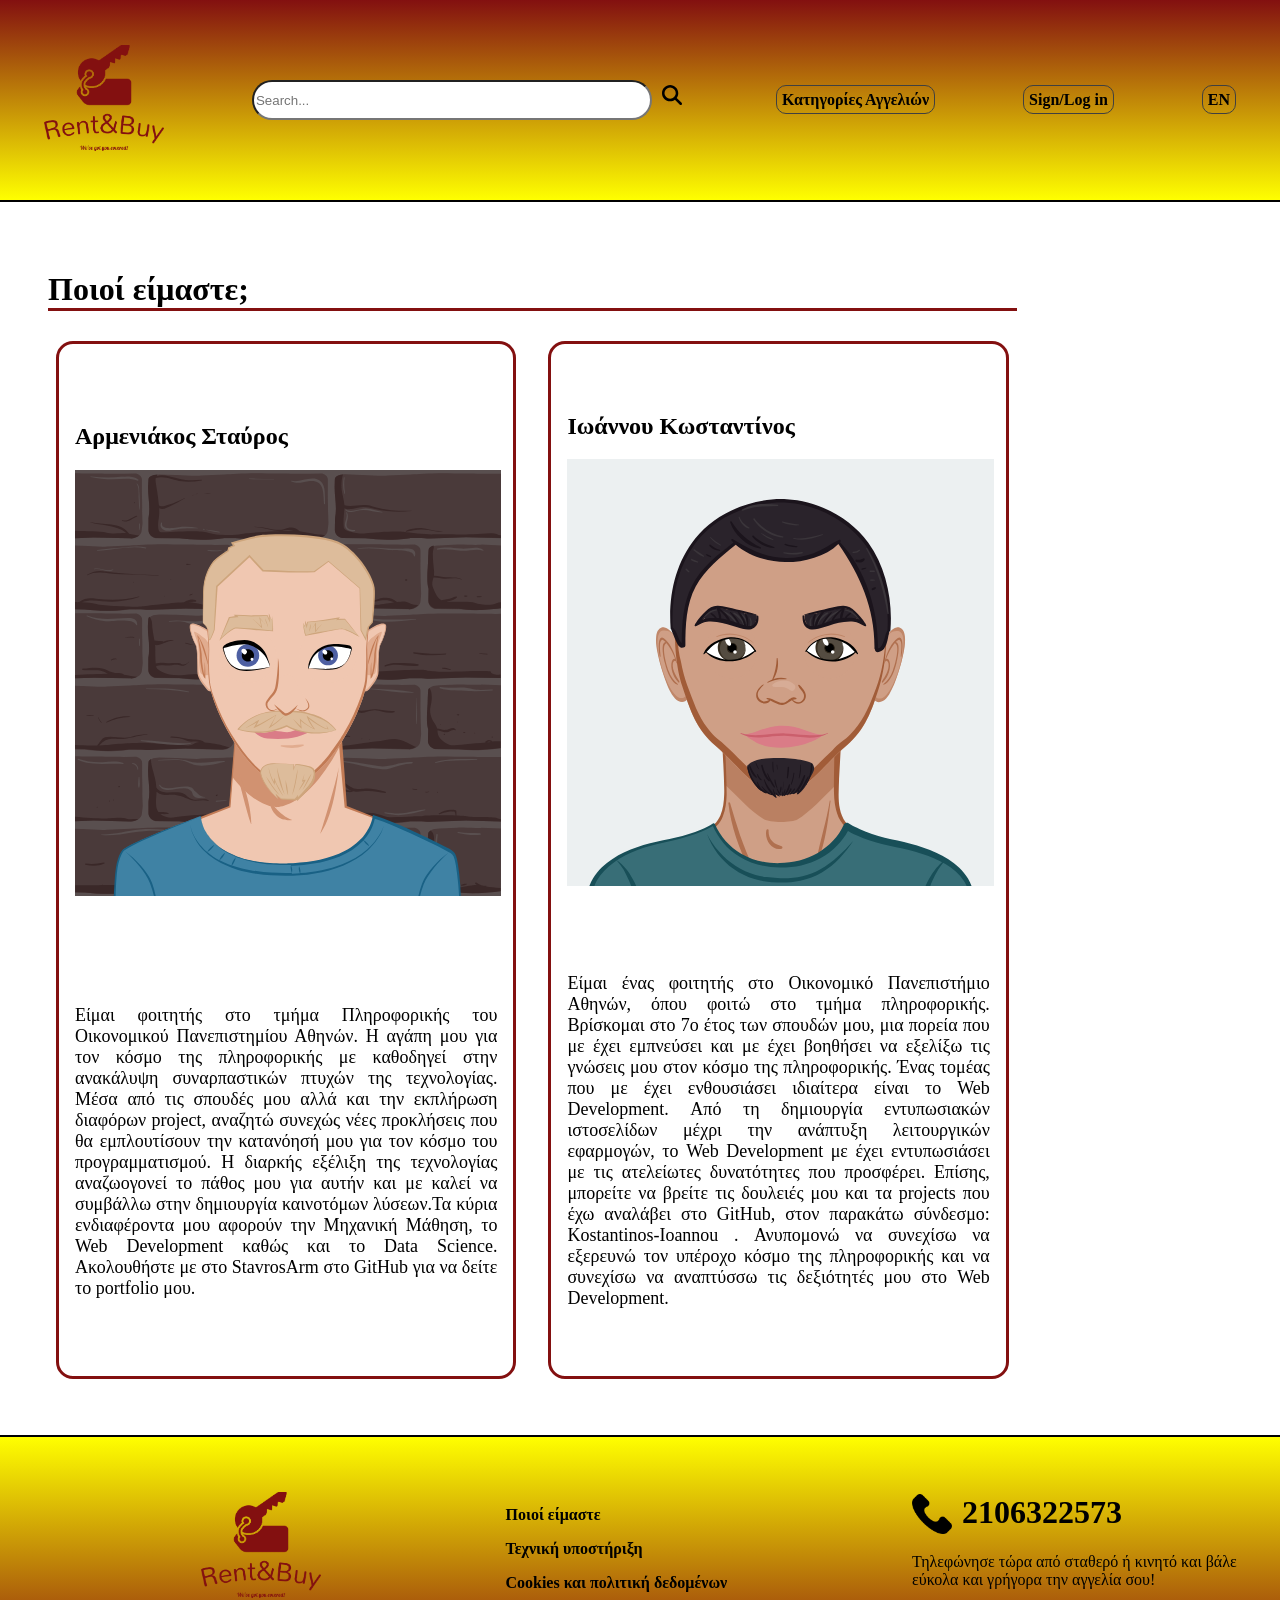
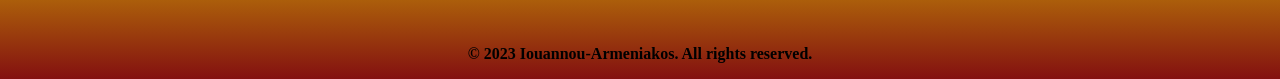
<file: html files/about-us.html>
<!DOCTYPE html>

<html lang="el">
    <head>
        <title>Rent&Buy-About Us</title>
        <link href="../png/logo-no-background.png" rel="shortcut icon" type="image/png" />
        <meta charset="UTF-8">
        <meta name="description" content="about the team of Rent&Buy ">
        <meta name="keywords" content="Learn more about Rent&Buy team">
        <meta name="author" content="Iouannou-Armeniakos">
        <meta name="viewport" content="width=device-width, initial-scale=1">
        <link rel="stylesheet" href="../css files/all_files.css">
        <link rel="stylesheet" href="../css files/about_us.css">
    </head>
<body>
    <header>
 
        <!--Tο logo μαζί με το alternative text-->
         
        <!--Ένα search-bar , θεώρησα ότι ίσως αξίζει να το βάλουμε , θα δείξει-->
    
        <!--Το βασικό μας navbar, λογικά θα πρέπει να προσθέσουμε και άλλα πράγματα στο categories-->
        <nav class="header-navbar">
            <ul>
                <li class="brand-logo">
                    <a href="../index.html">
                        <img src="../png/logo-no-background.png" alt="Rent&Buy" style="width: 120px;
                        height: auto">
                    </a>
                </li>
                <li class="search-container">
                    <form  action="/search" method="get">
                        <input type="search" id="search-bar" name="q" placeholder="Search...">
                        <button type="submit" id="search-button">
                            <img src="../svg/search.svg" alt="Search Icon">
                        </button>
                    </form>
                </li>
                <li id="Ads-Categories" class ="Show-Sublist">
                    <a class="Border-Radius" href="categories.html" title="Categories ">Κατηγορίες Αγγελιών</a>
                    <ul>
                        <li class="bottom-border-visble"><a href = "house-rentals.html" title = "Real Estate">Ακίνητα</a></li>
                        <li class="bottom-border-visble"><a href = "car-ads.html" title = "Vehicles">Οχήματα</a></li>
                        <li class="bottom-border-visble"><a href = "#" title = "Work">Εργασία</a></li>
                        <li><a href = "#" title = "Other Categories">Άλλες κατηγορίες</a></li>
                    </ul>
                </li>
                    
    
                    
                <li class="Sign-In " id="sign-in">
                    <a class="Border-Radius" href="sign_in.html">Sign/Log in</a>
                </li>
    
                <li id="Change-language" class="Show-Sublist">
                    <a class ="Border-Radius" href="#" title = "EN">EN</a>
                    <ul class="language-sidebar" id="language-sidebar">
                        <li class="bottom-border-visble"><a href="#" title = "GR">GR</a></li>
                        <li><a href="#" title ="EN-LISt">EN</a></li>
                    </ul>
                </li>
                    
            </ul>
    
        </nav>
        
      </header>

    <main class="about-us">

        <h1>Ποιοί είμαστε;</h1>

        <article>
            <header>
                <h1>Αρμενιάκος Σταύρος</h1>
                <img src="../svg/Armeniakos.svg" alt="Armeniakos">
            </header>
         
            <p>  
                Είμαι φοιτητής στο τμήμα Πληροφορικής του Οικονομικού Πανεπιστημίου Αθηνών. Η αγάπη μου για τον κόσμο της πληροφορικής με καθοδηγεί 
                στην ανακάλυψη συναρπαστικών πτυχών της τεχνολογίας. Μέσα από τις σπουδές μου αλλά και την εκπλήρωση διαφόρων project,
                αναζητώ συνεχώς νέες προκλήσεις που θα εμπλουτίσουν την κατανόησή μου για τον κόσμο του προγραμματισμού.
                Η διαρκής εξέλιξη της τεχνολογίας αναζωογονεί το πάθος μου για αυτήν και με καλεί να συμβάλλω στην δημιουργία καινοτόμων λύσεων.Τα κύρια 
                ενδιαφέροντα μου αφορούν την Μηχανική Μάθηση, το Web Development καθώς και το Data Science.
                Ακολουθήστε με στo <a href="https://github.com/StavrosArm"> StavrosArm</a> στο GitHub για να δείτε το portfolio μου.
            </p>

        </article>

        <article>
            <header>
                <h1>Ιωάννου Κωσταντίνος</h1>
                <img src="../svg/Ioannou.svg" alt="Ioannou">
            </header>

            <p>
                Είμαι ένας φοιτητής στο Οικονομικό Πανεπιστήμιο Αθηνών, όπου φοιτώ στο τμήμα πληροφορικής. Βρίσκομαι στο 7ο έτος των σπουδών μου, μια πορεία που
                με έχει εμπνεύσει και με έχει βοηθήσει να εξελίξω τις γνώσεις μου στον κόσμο της πληροφορικής.
                Ένας τομέας που με έχει ενθουσιάσει ιδιαίτερα είναι το Web Development. Από τη δημιουργία εντυπωσιακών ιστοσελίδων μέχρι την ανάπτυξη λειτουργικών εφαρμογών,
                το Web Development με έχει εντυπωσιάσει με τις ατελείωτες δυνατότητες που προσφέρει.
                Επίσης, μπορείτε να βρείτε τις δουλειές μου και τα projects που έχω αναλάβει στο GitHub, στον παρακάτω σύνδεσμο:<a href="https://github.com/Konstantinos-Ioannou"> Kostantinos-Ioannou </a>.
                Ανυπομονώ να συνεχίσω να εξερευνώ τον υπέροχο κόσμο της πληροφορικής και να συνεχίσω να αναπτύσσω τις δεξιότητές μου στο Web Development.

            </p>

        </article>    
    </main>

 
    <footer id="Main-footer">
        <div id="flex-the-two-first">
          <div id="upper-footer">
            <h1 class="brand-logo">
                <a href="index.html">
                    <img src="../png/logo-no-background.png" alt="Rent&Buy" >
                </a>
            </h1>
          </div>
            
    
          <div id = "middle-footer">
            <ul>
                <li class="bottom-border-visble">
                    <p><a href="about-us.html" aria-label="About Us">Ποιοί είμαστε</a></p>
                </li>
    
                <li class="bottom-border-visble">
                    <p><a href="ContactForm.html">Τεχνική υποστήριξη</a> </p>
                </li>
    
                <li>
                    <p><a href="https://european-union.europa.eu/cookies_en">Cookies και πολιτική δεδομένων</a></p>
                </li>
    
            </ul>
          </div>
        </div>
      
        <!--Tο logo μαζί με το alternative text-->
        
        
  
        <div id = "Right-footer">
            <!--Den eimai sigouros an einai kalh prakthkh header san paidi enos div-->
            <div class="right-footer-header">
                <img src="../png/index-images/phone-call.png" alt="phone-call-icon">
                <h1>2106322573</h1>
                <p>Τηλεφώνησε τώρα από σταθερό ή κινητό και βάλε εύκολα και γρήγορα την αγγελία σου!</p>
            </div>
        </div>
        
        <p>&copy; 2023 Iouannou-Armeniakos. All rights reserved.</p>
    
    
    </footer>
    
</body>




</html>
</file>
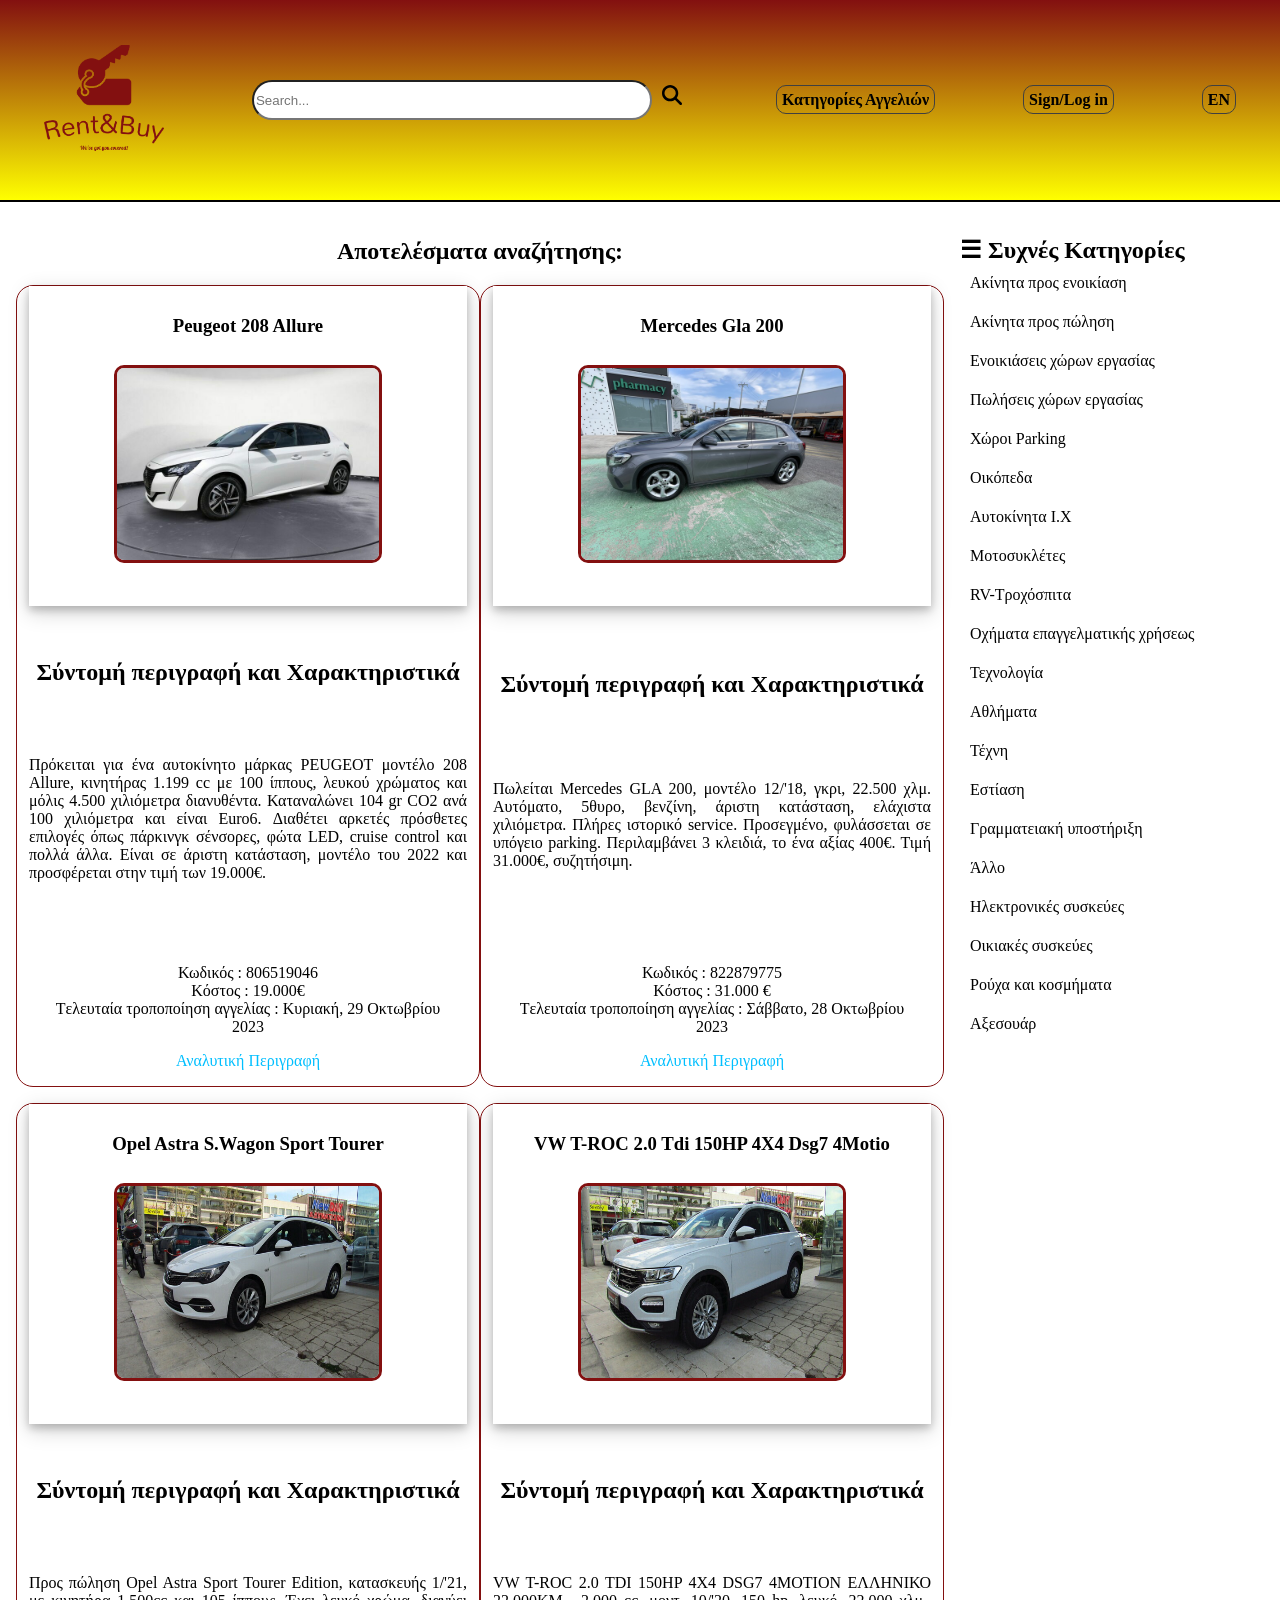
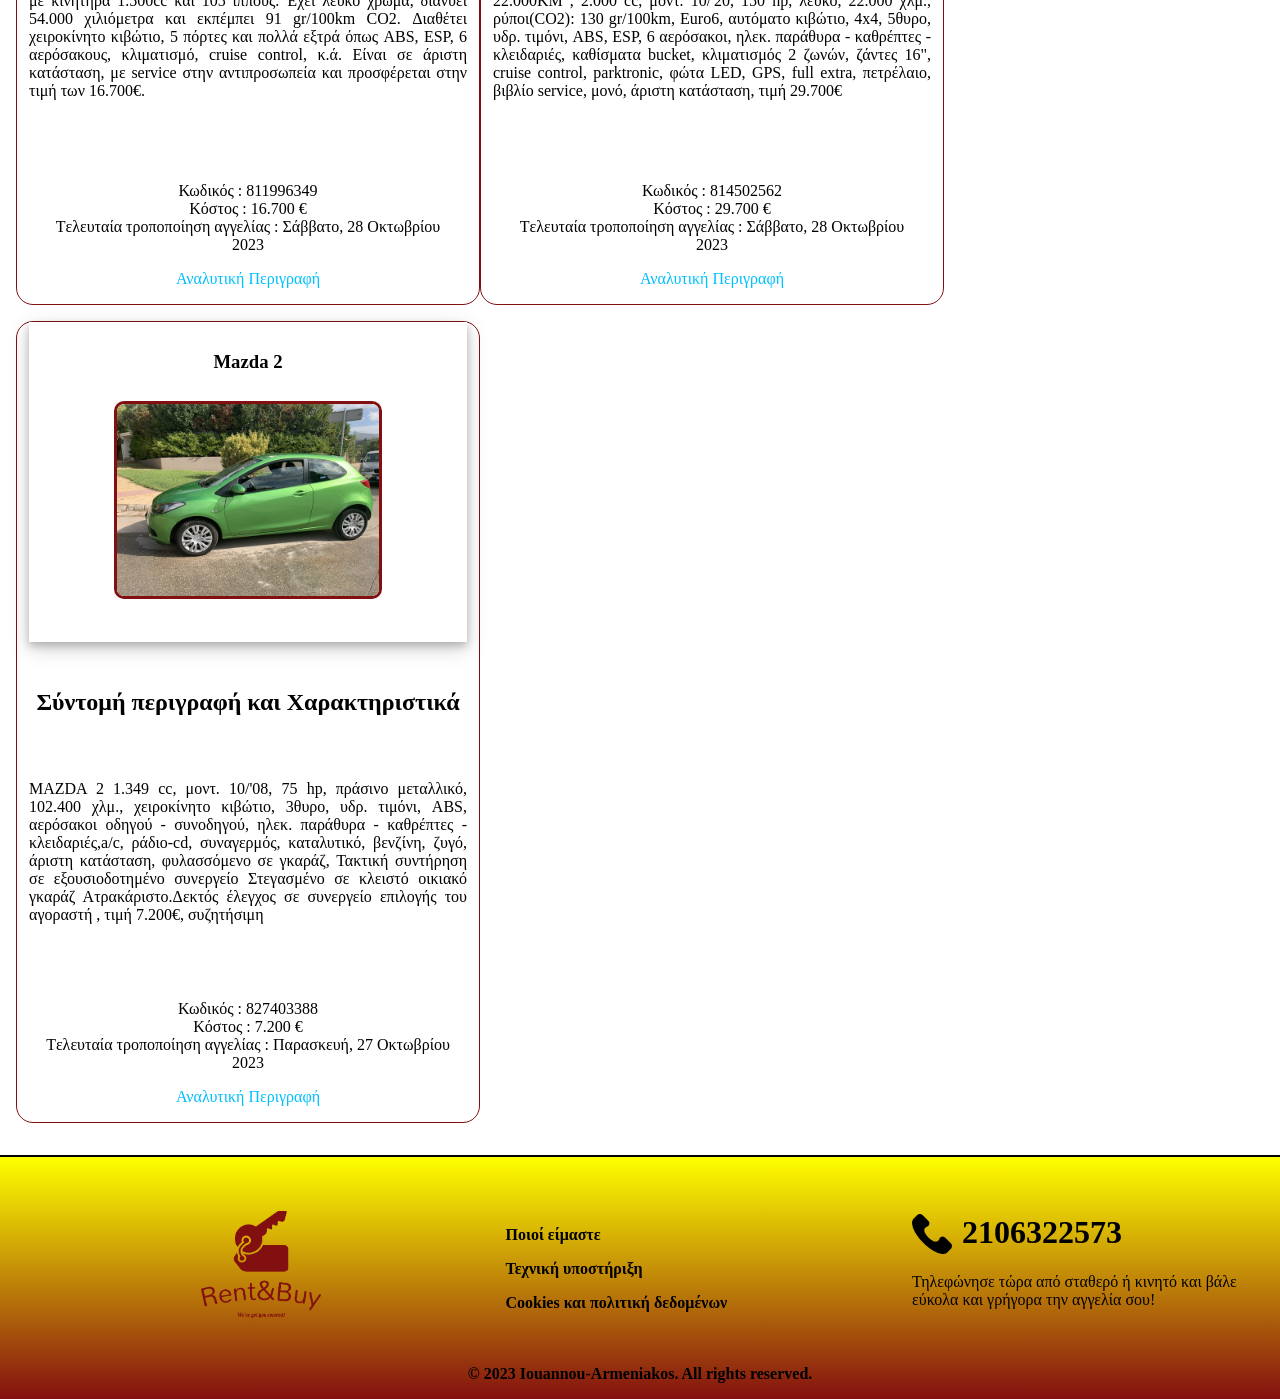
<file: html files/car-ads.html>
<!DOCTYPE html>

<html lang="el">
    <head>
        <title>Rent&Buy-Home Page</title>
        <link href="../png/logo-no-background.png" rel="shortcut icon" type="image/png" />

        <meta charset="UTF-8">
        <meta name="description" content="Home,Workspace,parking and car rent and buying ">
        <meta name="keywords" content="Rent, Buy, House, Workspace, Parking">
        <meta name="author" content="Iouannou-Armeniakos">
        <meta name="viewport" content="width=device-width initial-scale=1">
        <link rel="stylesheet" href="../css files/all_files.css">
        <link rel="stylesheet" href="..\css files\grid-files\index_house-rentals_car-ads.css">

    </head>
<body class="wrapper">
  <header>
 
    <!--Tο logo μαζί με το alternative text-->
     
    <!--Ένα search-bar , θεώρησα ότι ίσως αξίζει να το βάλουμε , θα δείξει-->

    <!--Το βασικό μας navbar, λογικά θα πρέπει να προσθέσουμε και άλλα πράγματα στο categories-->
    <nav class="header-navbar">
        <ul>
            <li class="brand-logo">
                <a href="../index.html">
                    <img src="../png/logo-no-background.png" alt="Rent&Buy" style="width: 120px;
                    height: auto">
                </a>
            </li>
            <li class="search-container">
                <form  action="/search" method="get">
                    <input type="search" id="search-bar" name="q" placeholder="Search...">
                    <button type="submit" id="search-button">
                        <img src="../svg/search.svg" alt="Search Icon">
                    </button>
                </form>
            </li>
            <li id="Ads-Categories" class ="Show-Sublist">
                <a class="Border-Radius" href="categories.html" title="Categories ">Κατηγορίες Αγγελιών</a>
                <ul>
                    <li class="bottom-border-visble"><a href = "house-rentals.html" title = "Real Estate">Ακίνητα</a></li>
                    <li class="bottom-border-visble"><a href = "car-ads.html" title = "Vehicles">Οχήματα</a></li>
                    <li class="bottom-border-visble"><a href = "#" title = "Work">Εργασία</a></li>
                    <li><a href = "#" title = "Other Categories">Άλλες κατηγορίες</a></li>
                </ul>
            </li>
                

                
            <li class="Sign-In " id="sign-in">
                <a class="Border-Radius" href="sign_in.html">Sign/Log in </a>
            </li>

            <li id="Change-language" class="Show-Sublist">
                <a class ="Border-Radius" href="#" title = "EN">EN</a>
                <ul class="language-sidebar" id="language-sidebar">
                    <li class="bottom-border-visble"><a href="#" title = "GR">GR</a></li>
                    <li><a href="#" title ="EN-LISt">EN</a></li>
                </ul>
            </li>
                
        </ul>

    </nav>
    
  </header>

  <input type="checkbox" id="menu-toggle">
  <label for="menu-toggle">&#9776; Συχνές Κατηγορίες</label>
  <aside>
         
           
    <h2>&#9776; Συχνές Κατηγορίες</h2>
    <ul class="menu">
        <li>
            <ul>
                <li><a href="house-rentals.html">Ακίνητα προς ενοικίαση</a></li>
                <li><a href="house-rentals.html">Ακίνητα προς πώληση</a></li>
                <li><a href="house-rentals.html">Ενοικιάσεις χώρων εργασίας</a></li>
                <li><a href="house-rentals.html">Πωλήσεις χώρων εργασίας</a></li>
                <li><a href="house-rentals.html">Χώροι Parking</a></li>        
                <li><a href="house-rentals.html">Οικόπεδα</a></li>
            </ul>
        </li>

        <li>
            <ul>
                <li><a href="car-ads.html">Αυτοκίνητα Ι.Χ</a></li>
                <li><a href="house-rentals.html">Μοτοσυκλέτες</a></li>
                <li><a href="house-rentals.html">RV-Tροχόσπιτα</a></li>
                <li><a href="house-rentals.html">Οχήματα επαγγελματικής χρήσεως</a></li>
            </ul>
        </li>

        <li>
            <ul>
                <li><a href="house-rentals.html">Τεχνολογία</a></li>
                <li><a href="house-rentals.html">Αθλήματα</a></li>
                <li><a href="house-rentals.html">Τέχνη</a></li>
                <li><a href="house-rentals.html">Εστίαση</a></li>
                <li><a href="house-rentals.html">Γραμματειακή υποστήριξη</a></li>
                <li><a href="house-rentals.html">Άλλο</a></li>
            </ul>
        </li>
        
        <li>
            <ul>
                <li><a href="house-rentals.html">Ηλεκτρονικές συσκεύες</a></li>
                <li><a href="house-rentals.html">Οικιακές συσκεύες</a></li>
                <li><a href="house-rentals.html">Ρούχα και κοσμήματα</a></li>
                <li><a href="house-rentals.html">Αξεσουάρ</a></li>
            </ul>
        </li>
    </ul>
  </aside>

  <main class="main-content">

    <section class="ads-articles">
      
      <h2>Αποτελέσματα αναζήτησης:</h2>

      <article>
        
            <header>
              <h1>Peugeot 208 Allure</h1>
              <img src="../png/car-ads-images/Peugeot-208-Allure-images/Peugeot-208-Allure-1Photo.jpg" alt="Peugeot-208-Allure">
            </header>

          <h2>Σύντομή περιγραφή και Χαρακτηριστικά</h2>
          <p>
            Πρόκειται για ένα αυτοκίνητο μάρκας PEUGEOT μοντέλο 208 Allure, κινητήρας 1.199 cc με 100 ίππους, 
            λευκού χρώματος και μόλις 4.500 χιλιόμετρα διανυθέντα. Καταναλώνει 104 gr CO2 ανά 100 χιλιόμετρα 
            και είναι Euro6. Διαθέτει αρκετές πρόσθετες επιλογές όπως πάρκινγκ σένσορες, φώτα LED, cruise control 
            και πολλά άλλα. Είναι σε άριστη κατάσταση, μοντέλο του 2022 και προσφέρεται στην τιμή των 19.000€.
          </p>

          <footer>
              <ul>
                <li>Κωδικός : 806519046</li>
                <li>Κόστος : 19.000€</li>
                <li>Tελευταία τροποποίηση αγγελίας : Κυριακή, 29 Οκτωβρίου 2023</li>
              </ul>
              <a class="blue-color-underlined" href="Peugeot-208-Allure.html" title="Peugeot-208-Allure" tabindex="0">Αναλυτική Περιγραφή</a>
          </footer>
        
      </article>
  
      <article>
        
          <header>
            <h1>Mercedes Gla 200</h1>
            <img src="../png/car-ads-images/Mercedes-Gla-200.jpg" alt="Mercedes-Gla-200">
          </header>
          <h2>Σύντομή περιγραφή και Χαρακτηριστικά</h2>
          <p>Πωλείται Mercedes GLA 200, μοντέλο 12/'18, γκρι, 22.500 χλμ. Αυτόματο, 5θυρο, βενζίνη, άριστη κατάσταση, 
          ελάχιστα χιλιόμετρα. Πλήρες ιστορικό service. Προσεγμένο, φυλάσσεται σε υπόγειο parking. Περιλαμβάνει 
          3 κλειδιά, το ένα αξίας 400€. Τιμή 31.000€, συζητήσιμη.</p>
          <footer>
            <ul>
              <li>Κωδικός : 822879775</li>
              <li>Κόστος : 31.000 €</li>
              <li>Tελευταία τροποποίηση αγγελίας : 	Σάββατο, 28 Οκτωβρίου 2023</li>
            </ul>
            <a class="blue-color-underlined" href="Peugeot-208-Allure.html" title="Peugeot-208-Allure" tabindex="0">Αναλυτική Περιγραφή</a>
          </footer>
        
      </article>
  
      <article>
        
          <header>
            <h1>Opel Astra S.Wagon Sport Tourer</h1>
            <img src="../png/car-ads-images/Opel-Astra-SWagon.jpg" alt="Opel-Astra-SWagon">
          </header>
          <h2>Σύντομή περιγραφή και Χαρακτηριστικά</h2>
          <p>Προς πώληση Opel Astra Sport Tourer Edition, κατασκευής 1/'21, με κινητήρα 1.500cc και 105 ίππους.
          Έχει λευκό χρώμα, διανύει 54.000 χιλιόμετρα και εκπέμπει 91 gr/100km CO2. Διαθέτει χειροκίνητο κιβώτιο, 
          5 πόρτες και πολλά εξτρά όπως ABS, ESP, 6 αερόσακους, κλιματισμό, cruise control, κ.ά. 
          Είναι σε άριστη κατάσταση, με service στην αντιπροσωπεία και προσφέρεται στην τιμή των 16.700€.</p>
          <footer>
            <ul>
              <li>Κωδικός : 811996349</li>
              <li>Κόστος : 16.700 €</li>
              <li>Tελευταία τροποποίηση αγγελίας : 	Σάββατο, 28 Οκτωβρίου 2023</li>
            </ul>
            <a class="blue-color-underlined" href="Peugeot-208-Allure.html" title="Peugeot-208-Allure" tabindex="0">Αναλυτική Περιγραφή</a>
          </footer>
      
      </article>
        
      <article>
        
          <header>
            <h1>VW T-ROC 2.0 Tdi 150HP 4X4 Dsg7 4Motio</h1>
            <img src="../png/car-ads-images/VW T-Roc.jpg" alt="VW T-ROC">
          </header>
          <h2>Σύντομή περιγραφή και Χαρακτηριστικά</h2>
          <p>VW T-ROC 2.0 TDI 150HP 4X4 DSG7 4MOTION ΕΛΛΗΝΙΚΟ 22.000ΚΜ , 2.000 cc, μοντ. 10/'20, 150 hp, λευκό, 22.000 χλμ., ρύποι(CO2): 130 gr/100km, Euro6, αυτόματο κιβώτιο, 4x4, 5θυρο, υδρ. τιμόνι, ABS, ESP, 6 αερόσακοι, ηλεκ. παράθυρα - καθρέπτες - κλειδαριές, καθίσματα bucket, κλιματισμός 2 ζωνών, ζάντες 16", cruise control, parktronic, φώτα LED, GPS, full extra, πετρέλαιο, βιβλίο service, μονό, άριστη κατάσταση, τιμή 29.700€
          </p>
          <footer>
            <ul>
              <li>Κωδικός : 814502562</li>
              <li>Κόστος : 29.700 €</li>
              <li>Tελευταία τροποποίηση αγγελίας : 	Σάββατο, 28 Οκτωβρίου 2023</li>
            </ul>
            <a class="blue-color-underlined" href="Peugeot-208-Allure.html" title="Peugeot-208-Allure" tabindex="0">Αναλυτική Περιγραφή</a>
          </footer>
        
      </article>
  
      
      <article>
        
          <header>
            <h1>Mazda 2</h1>
            <img src="../png/car-ads-images/Mazda-2.jpg" alt="Mazda-2">
          </header>
          <h2>Σύντομή περιγραφή και Χαρακτηριστικά</h2>
          <p>MAZDA 2 1.349 cc, μοντ. 10/'08, 75 hp, πράσινο μεταλλικό, 102.400 χλμ., χειροκίνητο κιβώτιο, 3θυρο, υδρ. τιμόνι, ABS, αερόσακοι οδηγού - συνοδηγού, ηλεκ. παράθυρα - καθρέπτες - κλειδαριές,a/c, ράδιο-cd, συναγερμός, καταλυτικό, βενζίνη, ζυγό, άριστη κατάσταση, φυλασσόμενο σε γκαράζ, Τακτική συντήρηση σε εξουσιοδοτημένο συνεργείο Στεγασμένο σε κλειστό οικιακό γκαράζ Ατρακάριστο.Δεκτός έλεγχος σε συνεργείο επιλογής του αγοραστή , τιμή 7.200€, συζητήσιμη</p>
          <footer>
            <ul>
              <li>Κωδικός : 827403388</li>
              <li>Κόστος : 7.200 €</li>
              <li>Tελευταία τροποποίηση αγγελίας : 		Παρασκευή, 27 Οκτωβρίου 2023</li>
            </ul>
            <a class="blue-color-underlined" href="Peugeot-208-Allure.html" title="Peugeot-208-Allure" tabindex="0">Αναλυτική Περιγραφή</a>
          </footer>
        
      </article>
    </section>
  </main>


  <footer id="Main-footer">
    <div id="flex-the-two-first">
      <div id="upper-footer">
        <h1 class="brand-logo">
            <a href="index.html">
                <img src="../png/logo-no-background.png" alt="Rent&Buy" >
            </a>
        </h1>
      </div>
        

      <div id = "middle-footer">
        <ul>
            <li class="bottom-border-visble">
                <p><a href="about-us.html" aria-label="About Us">Ποιοί είμαστε</a></p>
            </li>

            <li class="bottom-border-visble">
                <p><a href="ContactForm.html">Τεχνική υποστήριξη</a> </p>
            </li>

            <li>
                <p><a href="https://european-union.europa.eu/cookies_en">Cookies και πολιτική δεδομένων</a></p>
            </li>

        </ul>
      </div>
    </div>
  
    <!--Tο logo μαζί με το alternative text-->
    
    

    <div id = "Right-footer">
        <!--Den eimai sigouros an einai kalh prakthkh header san paidi enos div-->
        <div class="right-footer-header">
            <img src="../png/index-images/phone-call.png" alt="phone-call-icon">
            <h1>2106322573</h1>
            <p>Τηλεφώνησε τώρα από σταθερό ή κινητό και βάλε εύκολα και γρήγορα την αγγελία σου!</p>
        </div>
    </div>
    
    <p>&copy; 2023 Iouannou-Armeniakos. All rights reserved.</p>


</footer>
  
</body>




</html>
</file>
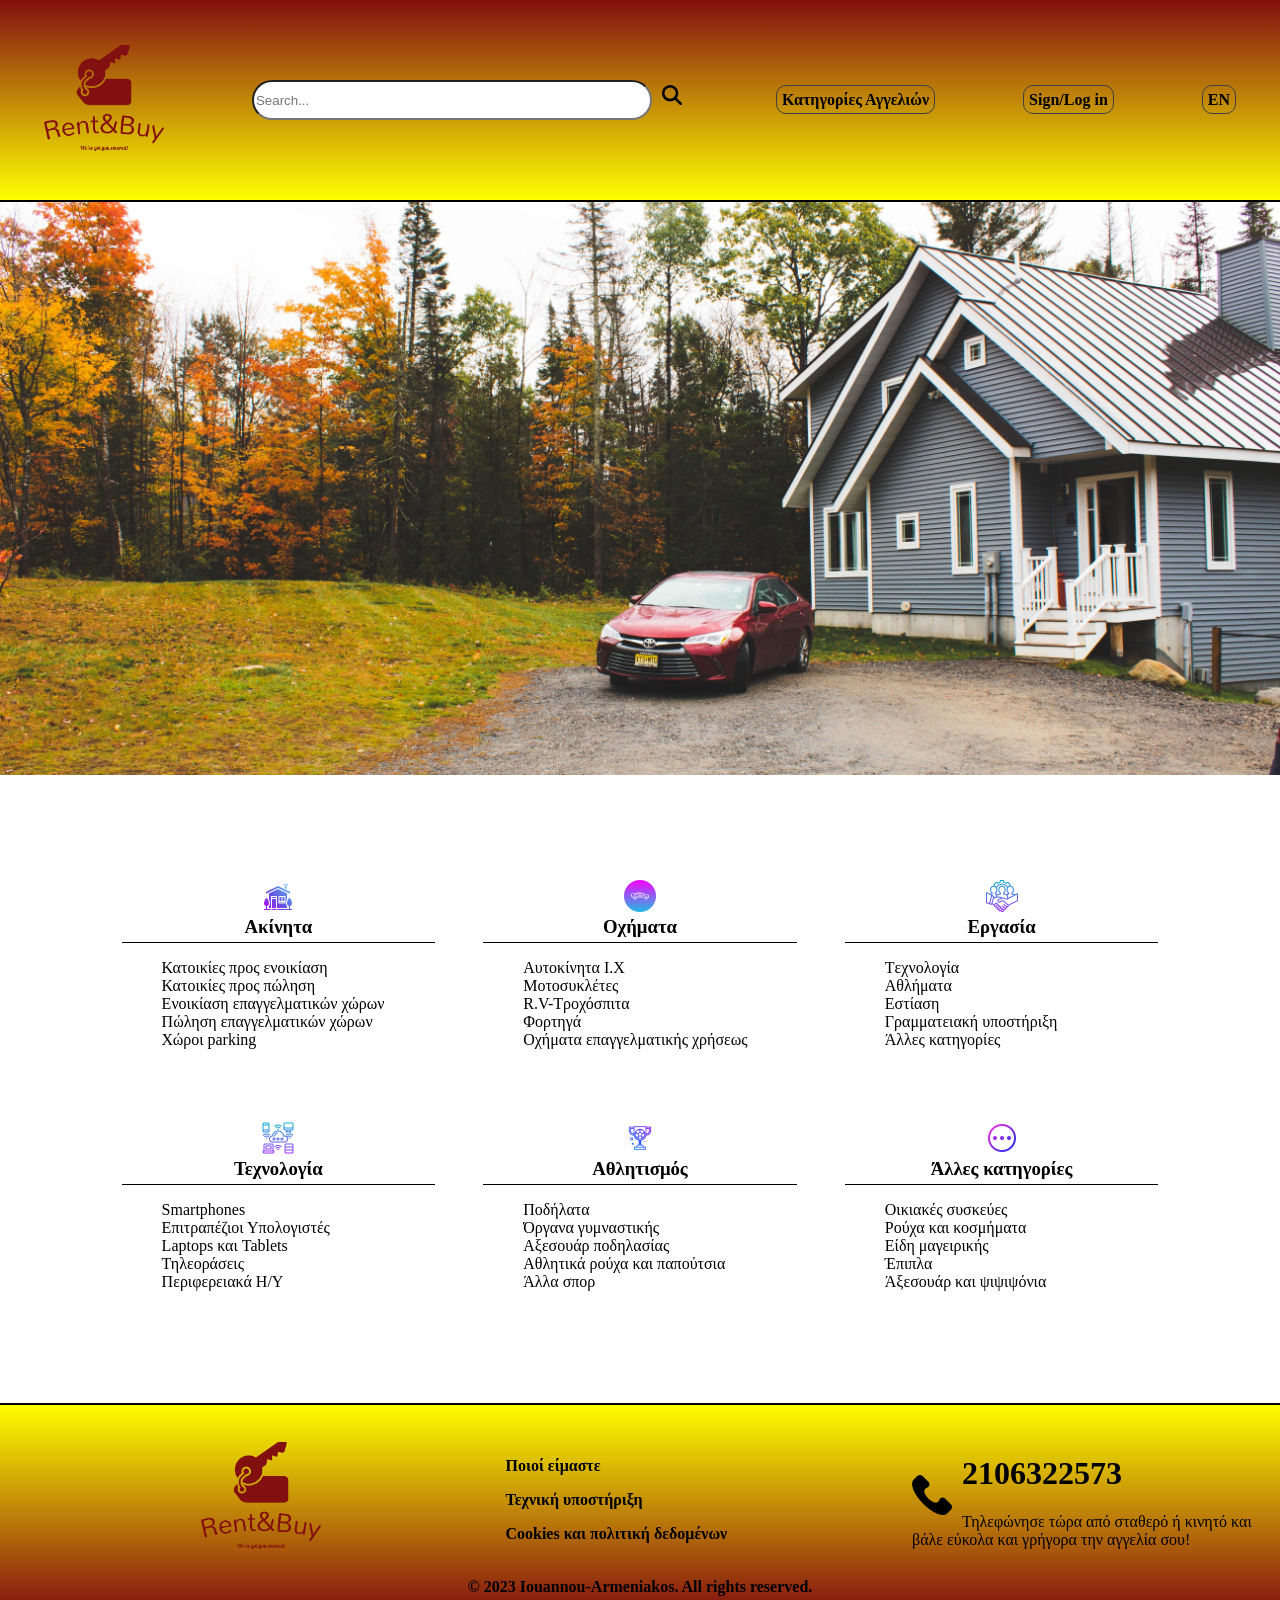
<file: html files/categories.html>
<!DOCTYPE html>

<html lang="el">
    <head>
        <title>Rent&Buy-Categories</title>
        <link href="../png/logo-no-background.png" rel="shortcut icon" type="image/png" />

        <meta charset="UTF-8">
        <meta name="description" content="Home,Workspace,parking and car rent and buying ">
        <meta name="keywords" content="Rent, Buy, House, Workspace, Parking , Technology, sports">
        <meta name="author" content="Iouannou-Armeniakos">
        <meta name="viewport" content="width=device-width, initial-scale=1.0">
        <link rel="stylesheet" href="../css files/all_files.css">
        <link rel="stylesheet" href="../css files/categories.css">
    </head>
<body>
  <header>
 
    <!--Tο logo μαζί με το alternative text-->
     
    <!--Ένα search-bar , θεώρησα ότι ίσως αξίζει να το βάλουμε , θα δείξει-->

    <!--Το βασικό μας navbar, λογικά θα πρέπει να προσθέσουμε και άλλα πράγματα στο categories-->
    <nav class="header-navbar">
        <ul>
            <li class="brand-logo">
                <a href="../index.html">
                    <img src="../png/logo-no-background.png" alt="Rent&Buy" style="width: 120px;
                    height: auto">
                </a>
            </li>
            <li class="search-container">
                <form  action="/search" method="get">
                    <input type="search" id="search-bar" name="q" placeholder="Search...">
                    <button type="submit" id="search-button">
                        <img src="../svg/search.svg" alt="Search Icon">
                    </button>
                </form>
            </li>
            <li id="Ads-Categories" class ="Show-Sublist">
                <a class="Border-Radius" href="categories.html" title="Categories ">Κατηγορίες Αγγελιών</a>
                <ul>
                    <li class="bottom-border-visble"><a href = "house-rentals.html" title = "Real Estate">Ακίνητα</a></li>
                    <li class="bottom-border-visble"><a href = "car-ads.html" title = "Vehicles">Οχήματα</a></li>
                    <li class="bottom-border-visble"><a href = "#" title = "Work">Εργασία</a></li>
                    <li><a href = "#" title = "Other Categories">Άλλες κατηγορίες</a></li>
                </ul>
            </li>
                

                
            <li class="Sign-In " id="sign-in">
                <a class="Border-Radius" href="sign_in.html">Sign/Log in</a>
            </li>

            <li id="Change-language" class="Show-Sublist">
                <a class ="Border-Radius" href="#" title = "EN">EN</a>
                <ul class="language-sidebar" id="language-sidebar">
                    <li class="bottom-border-visble"><a href="#" title = "GR">GR</a></li>
                    <li><a href="#" title ="EN-LISt">EN</a></li>
                </ul>
            </li>
                
        </ul>

    </nav>
    
  </header>

  <section class="banner">
    <img src="../png/Categories-logos/categories-banner.jpg" alt="house and car picture">
  </section>

  <main>


    <section class="categories-articles">
          <article>
            <header>
              <img src="../png/Categories-logos/RealEstate.png" alt="Small house picture">
              <h1>Ακίνητα</h1>
            </header>
            <ul>
              <li><a href="house-rentals.html">Κατοικίες προς ενοικίαση</a></li>
              <li><a href="#">Κατοικίες προς πώληση</a></li>
              <li><a href="#">Ενοικίαση επαγγελματικών χώρων</a></li>
              <li><a href="#">Πώληση επαγγελματικών χώρων</a></li>
              <li><a href="#">Χώροι parking</a></li>
              
            </ul>    
          </article>

          <article>
            <header>
              <img src="../png/Categories-logos/Vehycles.png" alt="Car pictures">
              <h1>Οχήματα</h1>  
            </header>
            <ul>
              <li><a href="car-ads.html">Αυτοκίνητα Ι.Χ</a></li>
              <li><a href="#">Μοτοσυκλέτες</a></li>
              <li><a href="#">R.V-Τροχόσπιτα</a></li>
              <li>Φορτηγά</li>
              <li><a href="#">Οχήματα επαγγελματικής χρήσεως</a></li>
             </ul> 
          </article>
          
          <article>
            <header>
              <img src="../png/Categories-logos/Work.png" alt="Work picture">
              <h1>Εργασία</h1>
            </header>
            <ul>
              <li><a href="house-rentals.html">Tεχνολογία</a></li>
              <li><a href="house-rentals.html">Αθλήματα</a></li>
              <li><a href="house-rentals.html">Εστίαση</a></li>
              <li><a href="house-rentals.html">Γραμματειακή υποστήριξη</a></li>
              <li><a href="house-rentals.html">Άλλες κατηγορίες</a></li>
            </ul>
          </article>

          <article>
            <header>
              <img src="../png/Categories-logos/technology.png" alt="Other categories">
              <h1>Τεχνολογία</h1>
            </header>
            <ul>
              <li><a href="house-rentals.html">Smartphones</a></li>
              <li><a href="house-rentals.html">Eπιτραπέζιοι Υπολογιστές</a></li>
              <li><a href="house-rentals.html">Laptops και Tablets</a></li>
              <li>Τηλεοράσεις</li>
              <li><a href="house-rentals.html">Περιφερειακά Η/Υ</a></li>
            </ul>
          </article>

          <article>
            <header>
              <img src="../png/Categories-logos/sports.png" alt="Other categories">
              <h1>Αθλητισμός</h1>
            </header>
            <ul>
              <li><a href="house-rentals.html">Ποδήλατα</a></li>
              <li><a href="house-rentals.html">Όργανα γυμναστικής</a></li>
              <li><a href="house-rentals.html">Αξεσουάρ ποδηλασίας</a></li>
              <li>Αθλητικά ρούχα και παπούτσια</li>
              <li><a href="house-rentals.html">Άλλα σπορ</a></li>
            </ul>
          </article>

          <article>
            <header>
              <img src="../png/Categories-logos/OtherCategories.png" alt="Other categories">
              <h1>Άλλες κατηγορίες</h1>
            </header>
            <ul>
              <li><a href="house-rentals.html">Οικιακές συσκεύες</a></li>
              <li><a href="house-rentals.html">Ρούχα και κοσμήματα</a></li>
              <li><a href="house-rentals.html">Είδη μαγειρικής</a></li>
              <li>Έπιπλα</li>
              <li><a href="house-rentals.html">Άξεσουάρ και ψιψιψόνια</a></li>
            </ul>
          </article>
          

        </section>
    </main>
    
    <footer id="Main-footer">
      <div id="flex-the-two-first">
        <div id="upper-footer">
          <h1 class="brand-logo">
              <a href="index.html">
                  <img src="../png/logo-no-background.png" alt="Rent&Buy" >
              </a>
          </h1>
        </div>
          
  
        <div id = "middle-footer">
          <ul>
              <li class="bottom-border-visble">
                  <p><a href="about-us.html" aria-label="About Us">Ποιοί είμαστε</a></p>
              </li>
  
              <li class="bottom-border-visble">
                  <p><a href="ContactForm.html">Τεχνική υποστήριξη</a> </p>
              </li>
  
              <li>
                  <p><a href="https://european-union.europa.eu/cookies_en">Cookies και πολιτική δεδομένων</a></p>
              </li>
  
          </ul>
        </div>
      </div>
    
      <!--Tο logo μαζί με το alternative text-->
      
      

      <div id = "Right-footer">
          <!--Den eimai sigouros an einai kalh prakthkh header san paidi enos div-->
          <div class=".right-footer-header">
              <img src="../png/index-images/phone-call.png" alt="phone-call-icon">
              <h1>2106322573</h1>
              <p>Τηλεφώνησε τώρα από σταθερό ή κινητό και βάλε εύκολα και γρήγορα την αγγελία σου!</p>
          </div>
      </div>
      
      <p>&copy; 2023 Iouannou-Armeniakos. All rights reserved.</p>
  
  
  </footer>
</body>

</html>
</file>
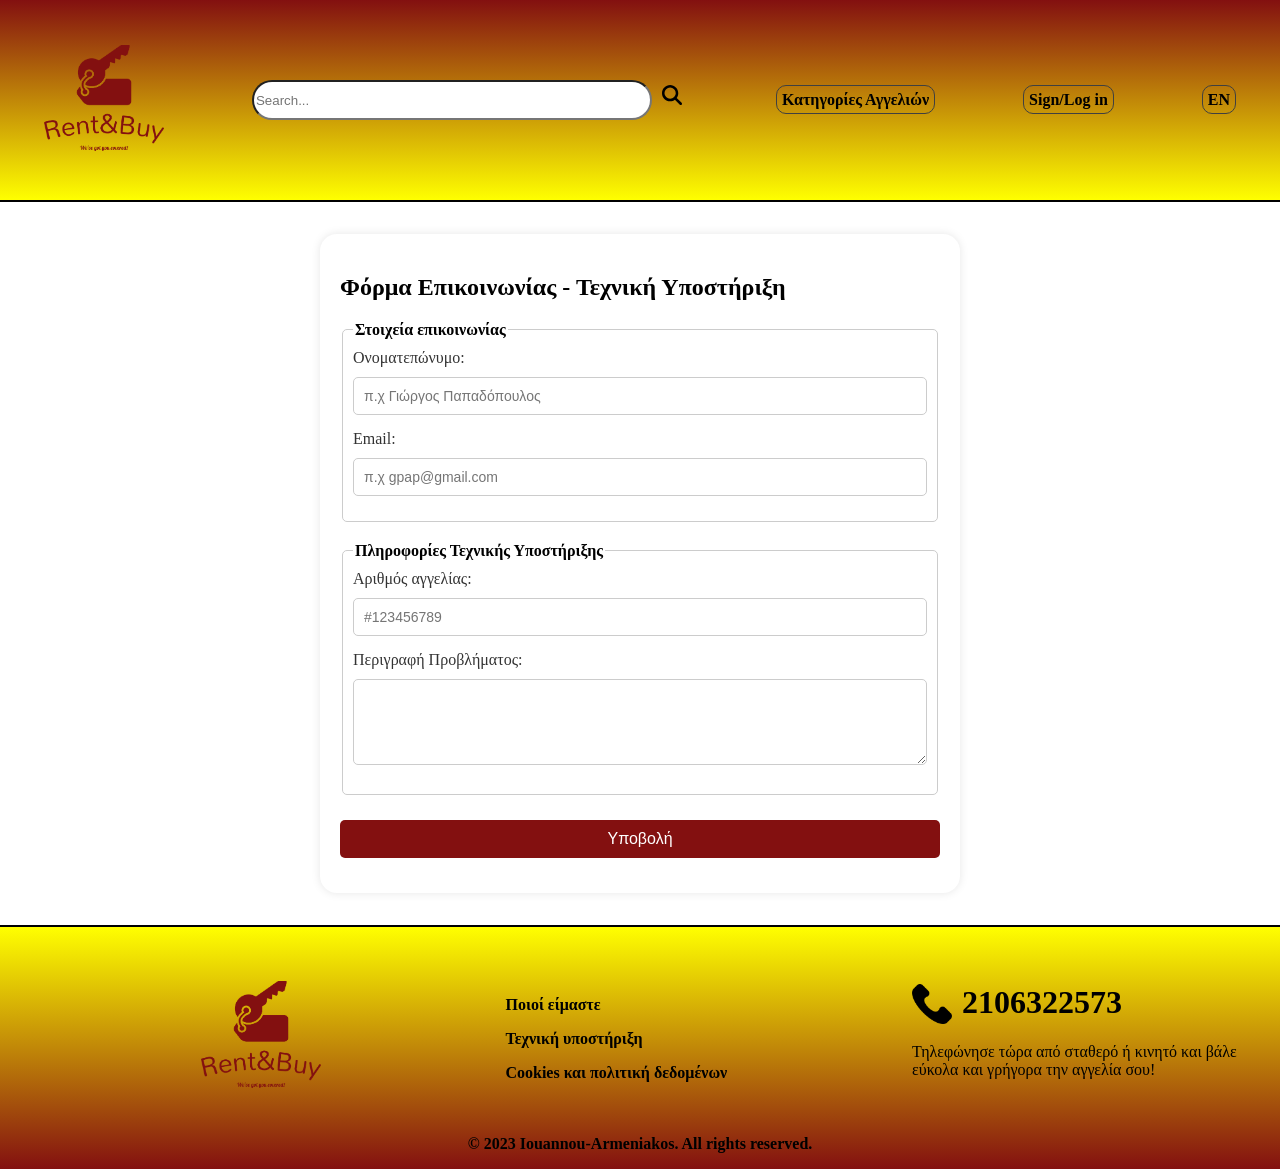
<file: html files/ContactForm.html>
<!DOCTYPE html>

<html lang="el">

<head>
    <title>Rent&Buy-Tech Support</title>

    <link href="../png/logo-no-background.png" rel="shortcut icon" type="image/png" />
    <meta charset="UTF-8">
    <meta name="description" content="Troubleshooting">
    <meta name="keywords" content="Problem, Contact, Tech Support">
    <meta name="author" content="Iouannou-Armeniakos">
    <meta name="viewport" content="width=device-width initial-scale=1">
    <link rel="stylesheet" href="../css files/all_files.css">
    <link rel="stylesheet" href="../css files/contact_form.css">

</head>

<body>

    <header>
 
        <!--Tο logo μαζί με το alternative text-->
         
        <!--Ένα search-bar , θεώρησα ότι ίσως αξίζει να το βάλουμε , θα δείξει-->
    
        <!--Το βασικό μας navbar, λογικά θα πρέπει να προσθέσουμε και άλλα πράγματα στο categories-->
        <nav class="header-navbar">
            <ul>
                <li class="brand-logo">
                    <a href="../index.html">
                        <img src="../png/logo-no-background.png" alt="Rent&Buy" style="width: 120px;
                        height: auto">
                    </a>
                </li>
                <li class="search-container">
                    <form  action="/search" method="get">
                        <input type="search" id="search-bar" name="q" placeholder="Search...">
                        <button type="submit" id="search-button">
                            <img src="../svg/search.svg" alt="Search Icon">
                        </button>
                    </form>
                </li>
                <li id="Ads-Categories" class ="Show-Sublist">
                    <a class="Border-Radius" href="categories.html" title="Categories ">Κατηγορίες Αγγελιών</a>
                    <ul>
                        <li class="bottom-border-visble"><a href = "house-rentals.html" title = "Real Estate">Ακίνητα</a></li>
                        <li class="bottom-border-visble"><a href = "car-ads.html" title = "Vehicles">Οχήματα</a></li>
                        <li class="bottom-border-visble"><a href = "#" title = "Work">Εργασία</a></li>
                        <li><a href = "#" title = "Other Categories">Άλλες κατηγορίες</a></li>
                    </ul>
                </li>
                    
    
                    
                <li class="Sign-In " id="sign-in">
                    <a class="Border-Radius" href="sign_in.html">
                        Sign/Log in
                    </a>
                </li>
    
                <li id="Change-language" class="Show-Sublist">
                    <a class ="Border-Radius" href="#" title = "EN">EN</a>
                    <ul class="language-sidebar" id="language-sidebar">
                        <li class="bottom-border-visble"><a href="#" title = "GR">GR</a></li>
                        <li><a href="#" title ="EN-LISt">EN</a></li>
                    </ul>
                </li>
                    
            </ul>
    
        </nav>
        
      </header>

<main class="tech-support">
    
    <h2>Φόρμα Επικοινωνίας - Τεχνική Υποστήριξη</h2>

    <form action="/submit" method="post">

        <fieldset>
            <legend>Στοιχεία επικοινωνίας</legend>

            
                <label for="fullName">Ονοματεπώνυμο:</label>
                <input type="text" id="fullName" name="fullName" required
                        placeholder="π.χ Γιώργος Παπαδόπουλος">
            

            
                <label for="email">Email:</label>
                <input type="email" id="email" name="email" required
                        placeholder="π.χ gpap@gmail.com">
            

        </fieldset>

        <fieldset>
            <legend>Πληροφορίες Τεχνικής Υποστήριξης</legend>

            
                <label for="ad_number">Aριθμός αγγελίας:</label>
                <input type="text" id="ad_number" name="ad_number" pattern="[0-9]{9}" title="Εισαγωγή 9 ψηφίων" required
                            placeholder="#123456789">
            

            
                <label for="problemDescription">Περιγραφή Προβλήματος:</label>
                <textarea id="problemDescription" name="problemDescription" rows="4" required></textarea>
            

        
        </fieldset>

        <input type="submit" id="btn_submit" value="Υποβολή">

    </form>

</main>


<footer id="Main-footer">
    <div id="flex-the-two-first">
      <div id="upper-footer">
        <h1 class="brand-logo">
            <a href="index.html">
                <img src="../png/logo-no-background.png" alt="Rent&Buy" >
            </a>
        </h1>
      </div>
        

      <div id = "middle-footer">
        <ul>
            <li class="bottom-border-visble">
                <p><a href="about-us.html" aria-label="About Us">Ποιοί είμαστε</a></p>
            </li>

            <li class="bottom-border-visble">
                <p><a href="ContactForm.html">Τεχνική υποστήριξη</a> </p>
            </li>

            <li>
                <p><a href="https://european-union.europa.eu/cookies_en">Cookies και πολιτική δεδομένων</a></p>
            </li>

        </ul>
      </div>
    </div>
  
    <!--Tο logo μαζί με το alternative text-->
    
    

    <div id = "Right-footer">
        <!--Den eimai sigouros an einai kalh prakthkh header san paidi enos div-->
        <div class="right-footer-header">
            <img src="../png/index-images/phone-call.png" alt="phone-call-icon">
            <h1>2106322573</h1>
            <p>Τηλεφώνησε τώρα από σταθερό ή κινητό και βάλε εύκολα και γρήγορα την αγγελία σου!</p>
        </div>
    </div>
    
    <p>&copy; 2023 Iouannou-Armeniakos. All rights reserved.</p>


</footer>

</body>

</html>
</file>
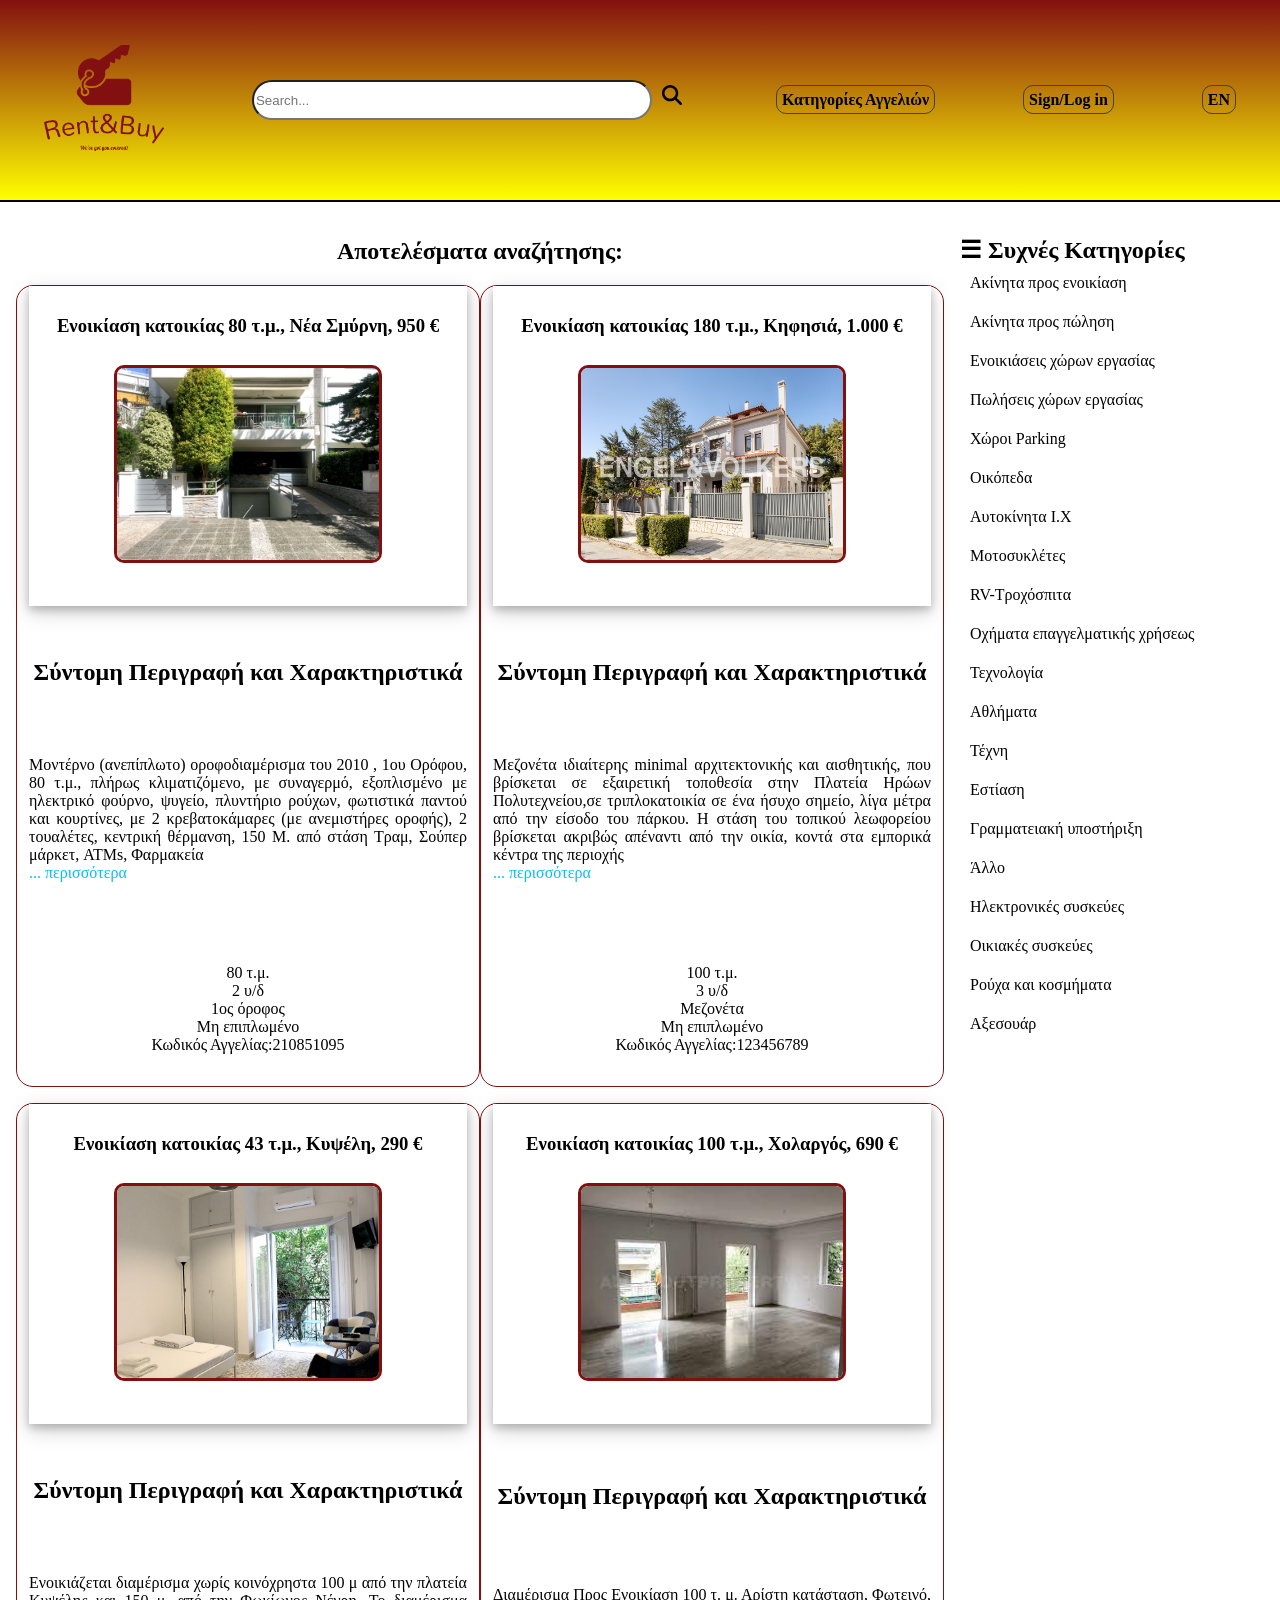
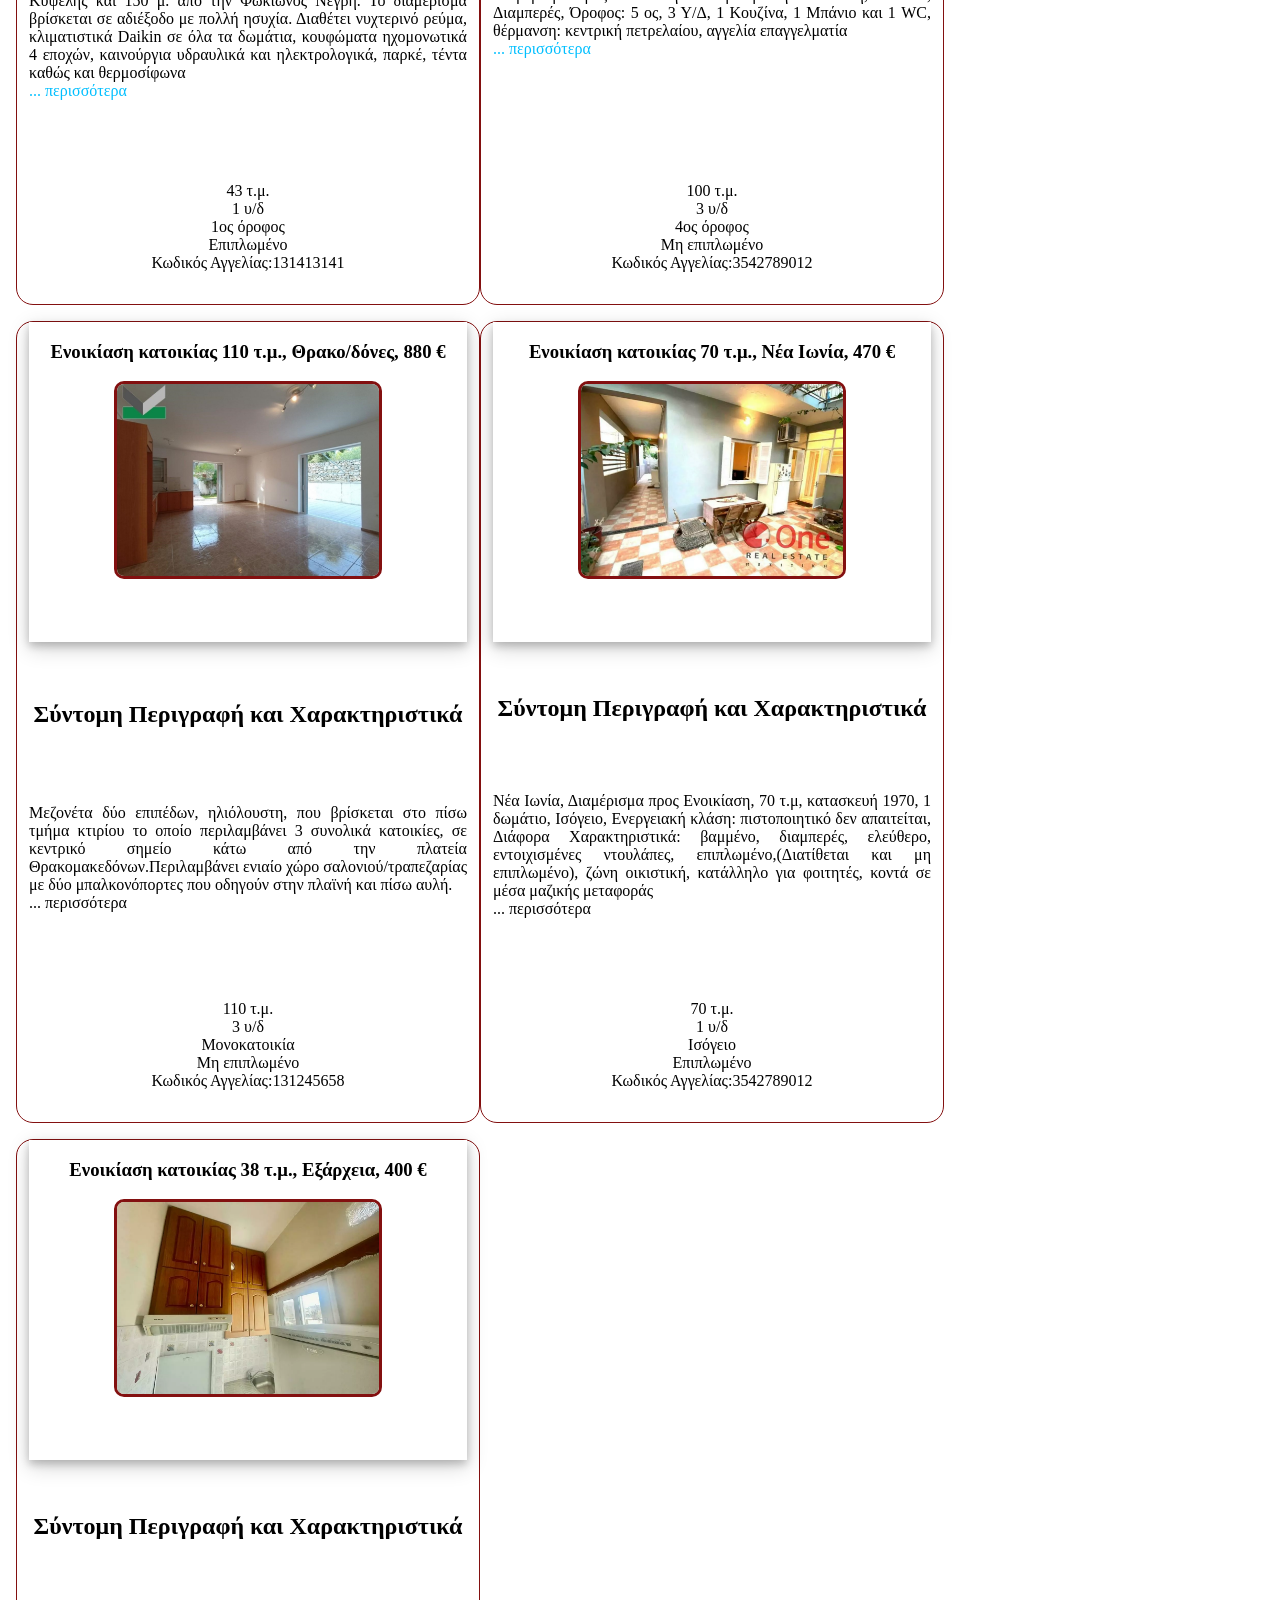
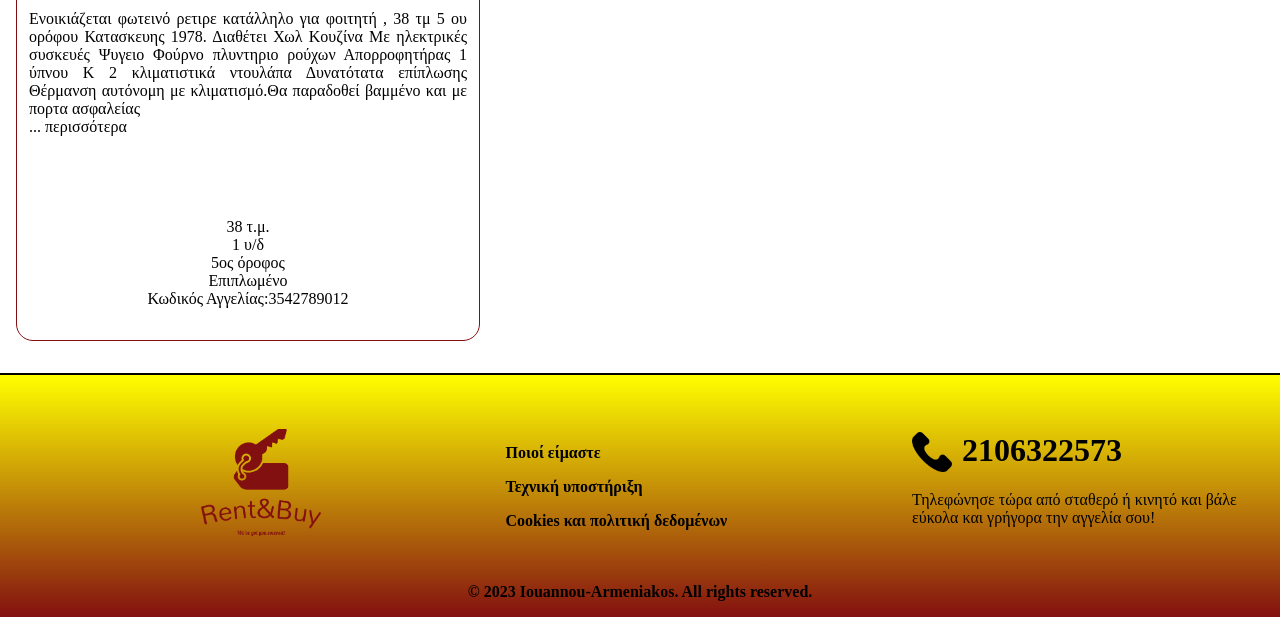
<file: html files/house-rentals.html>
<!DOCTYPE html>
<html lang="el">

<head>
    <title>Rent&Buy-House Rentals</title>
    <link href="../png/logo-no-background.png" rel="shortcut icon" type="image/png" />
    <meta charset="UTF-8">
    <meta name="description" content="Looking for a good place to rent, a car to go to work , or maybe a workspace ? We are here for you! ">
    <meta name="keywords" content="House,apartment,loft rentals">
    <meta name="author" content="Iouannou-Armeniakos">
    <meta name="viewport" content="width=device-width, initial-scale=1">
    <link rel="stylesheet" href="../css files/all_files.css">
    <link rel="stylesheet" href="../css files/grid-files/index_house-rentals_car-ads.css">
</head>

<body class="wrapper">
    
    <header>
 
        <!--Tο logo μαζί με το alternative text-->
         
        <!--Ένα search-bar , θεώρησα ότι ίσως αξίζει να το βάλουμε , θα δείξει-->
    
        <!--Το βασικό μας navbar, λογικά θα πρέπει να προσθέσουμε και άλλα πράγματα στο categories-->
        <nav class="header-navbar">
            <ul>
                <li class="brand-logo">
                    <a href="../index.html">
                        <img src="../png/logo-no-background.png" alt="Rent&Buy" style="width: 120px;
                        height: auto">
                    </a>
                </li>
                <li class="search-container">
                    <form  action="/search" method="get">
                        <input type="search" id="search-bar" name="q" placeholder="Search...">
                        <button type="submit" id="search-button">
                            <img src="../svg/search.svg" alt="Search Icon">
                        </button>
                    </form>
                </li>
                <li id="Ads-Categories" class ="Show-Sublist">
                    <a class="Border-Radius" href="categories.html" title="Categories ">Κατηγορίες Αγγελιών</a>
                    <ul>
                        <li class="bottom-border-visble"><a href = "house-rentals.html" title = "Real Estate">Ακίνητα</a></li>
                        <li class="bottom-border-visble"><a href = "car-ads.html" title = "Vehicles">Οχήματα</a></li>
                        <li class="bottom-border-visble"><a href = "#" title = "Work">Εργασία</a></li>
                        <li><a href = "#" title = "Other Categories">Άλλες κατηγορίες</a></li>
                    </ul>
                </li>
                    
    
                    
                <li class="Sign-In " id="sign-in">
                    <a class="Border-Radius" href="sign_in.html">
                        Sign/Log in
                    </a>
                </li>
    
                <li id="Change-language" class="Show-Sublist">
                    <a class ="Border-Radius" href="#" title = "EN">EN</a>
                    <ul class="language-sidebar" id="language-sidebar">
                        <li class="bottom-border-visble"><a href="#" title = "GR">GR</a></li>
                        <li><a href="#" title ="EN-LISt">EN</a></li>
                    </ul>
                </li>
                    
            </ul>
    
        </nav>
        
    </header>
    
    <!--Είναι καλή πρακτική να μαζέψουμε σε ένα βασικό article όλες τις αγγελίες , και να τα χωρίσουμε
    σε επιμέρους articles.Έχω βάλει τις κλάσεις κτλπ καθώς δοκίμαζα και κάποια css, πρέπει ακόμη να προσθέσουμε
    κάποια πράγματα. -->
    <input type="checkbox" id="menu-toggle">
    <label for="menu-toggle">&#9776; Συχνές Κατηγορίες</label>
    <aside>
           
            <h2>&#9776; Συχνές Κατηγορίες</h2>
            <ul class="menu">
                <li>
                    <ul>
                        <li><a href="house-rentals.html">Ακίνητα προς ενοικίαση</a></li>
                        <li><a href="house-rentals.html">Ακίνητα προς πώληση</a></li>
                        <li><a href="house-rentals.html">Ενοικιάσεις χώρων εργασίας</a></li>
                        <li><a href="house-rentals.html">Πωλήσεις χώρων εργασίας</a></li>
                        <li><a href="house-rentals.html">Χώροι Parking</a></li>        
                        <li><a href="house-rentals.html">Οικόπεδα</a></li>
                    </ul>
                </li>

                <li>
                    <ul>
                        <li><a href="car-ads.html">Αυτοκίνητα Ι.Χ</a></li>
                        <li><a href="house-rentals.html">Μοτοσυκλέτες</a></li>
                        <li><a href="house-rentals.html">RV-Tροχόσπιτα</a></li>
                        <li><a href="house-rentals.html">Οχήματα επαγγελματικής χρήσεως</a></li>
                    </ul>
                </li>

                <li>
                    <ul>
                        <li><a href="house-rentals.html">Τεχνολογία</a></li>
                        <li><a href="house-rentals.html">Αθλήματα</a></li>
                        <li><a href="house-rentals.html">Τέχνη</a></li>
                        <li><a href="house-rentals.html">Εστίαση</a></li>
                        <li><a href="house-rentals.html">Γραμματειακή υποστήριξη</a></li>
                        <li><a href="house-rentals.html">Άλλο</a></li>
                    </ul>
                </li>
                
                <li>
                    <ul>
                        <li><a href="house-rentals.html">Ηλεκτρονικές συσκεύες</a></li>
                        <li><a href="house-rentals.html">Οικιακές συσκεύες</a></li>
                        <li><a href="house-rentals.html">Ρούχα και κοσμήματα</a></li>
                        <li><a href="house-rentals.html">Αξεσουάρ</a></li>
                    </ul>
                </li>
            </ul>
    </aside>

    <main class="main-content">
   
        

        <section class="ads-articles">

            <h2>Αποτελέσματα αναζήτησης:</h2>

            <article>
                
                    <header>
                        <h1>Ενοικίαση κατοικίας 80 τ.μ., Νέα Σμύρνη, 950 €</h1> 
                        <img src="../png/house_rentals-images/diamerisma-neasmurh-enoikiash.webp" alt="diamerisma-pros-enoikiash">
                    </header>

                    <h2>Σύντομη Περιγραφή και Χαρακτηριστικά</h2>
                    <p>
                        Μοντέρνο (ανεπίπλωτο) οροφοδιαμέρισμα του 2010 , 1ου Ορόφου, 80 τ.μ., πλήρως κλιματιζόμενο, 
                        με συναγερμό, εξοπλισμένο με ηλεκτρικό φούρνο, ψυγείο, πλυντήριο ρούχων, φωτιστικά παντού
                        και κουρτίνες, με 2 κρεβατοκάμαρες (με ανεμιστήρες οροφής), 2 τουαλέτες, κεντρική θέρμανση,
                        150 Μ. από στάση Τραμ, Σούπερ μάρκετ, ATMs, Φαρμακεία <a class="blue-color-underlined" href="#" title="περισσότερα" tabindex="0">... περισσότερα</a>   
                    </p>

                    <footer>
                        <ul>
                            <li>80 τ.μ. </li>
                            <li>2 υ/δ </li>
                            <li>1ος όροφος </li>
                            <li>Μη επιπλωμένο </li>
                            <li>Κωδικός Αγγελίας:210851095</li>
                        </ul>
                    </footer>
                
            </article>

            <article>
                
                    <header>
                        <h1>Ενοικίαση κατοικίας 180 τ.μ., Κηφησιά, 1.000 €</h1>
                        <img src="../png/house_rentals-images/kifisia.jpg" alt="Kifisia">
                    </header>
            
                    <h2>Σύντομη Περιγραφή και Χαρακτηριστικά</h2>
                    <p> 
                        Μεζονέτα ιδιαίτερης minimal αρχιτεκτονικής και αισθητικής, που βρίσκεται σε εξαιρετική
                        τοποθεσία στην Πλατεία Ηρώων Πολυτεχνείου,σε τριπλοκατοικία σε ένα ήσυχο σημείο, λίγα μέτρα από την είσοδο του πάρκου.
                        Η στάση του τοπικού λεωφορείου βρίσκεται ακριβώς απέναντι από την οικία, κοντά στα εμπορικά κέντρα της περιοχής <a class="blue-color-underlined" href="#" title="περισσότερα" tabindex="0">... περισσότερα</a>
                    </p>

                    <footer>
                        <ul>
                            <li>100 τ.μ. </li>
                            <li>3 υ/δ </li>
                            <li>Μεζονέτα </li>
                            <li>Μη επιπλωμένο </li>
                            <li>Κωδικός Αγγελίας:123456789</li>
                        </ul>
                    </footer>
                
            </article>

            <article>
                
                    <header>
                        <h1>Ενοικίαση κατοικίας 43 τ.μ., Κυψέλη, 290 €</h1>
                        <img src="../png/house_rentals-images/kypseli.jpg" alt="kypseli">
                    </header>

                    <h2>Σύντομη Περιγραφή και Χαρακτηριστικά</h2>
                    <p>
                        Ενοικιάζεται διαμέρισμα χωρίς κοινόχρηστα 100 μ από την πλατεία Κυψέλης και 150 μ. από την Φωκίωνος Νέγρη.
                        Το διαμέρισμα βρίσκεται σε αδιέξοδο με πολλή ησυχία. Διαθέτει νυχτερινό ρεύμα, κλιματιστικά Daikin σε όλα τα δωμάτια, 
                        κουφώματα ηχομονωτικά 4 εποχών, καινούργια υδραυλικά και ηλεκτρολογικά, παρκέ, τέντα καθώς και θερμοσίφωνα<a class="blue-color-underlined" href="#" title="περισσότερα" tabindex="0">... περισσότερα</a>
                    </p>

                    <footer>
                        <ul>
                            <li>43 τ.μ. </li>
                            <li>1 υ/δ </li>
                            <li>1ος όροφος </li>
                            <li>Επιπλωμένο </li>
                            <li>Κωδικός Αγγελίας:131413141</li>
                        </ul>
                    </footer>
                
            </article>

            <article>
                
                    <header>
                        <h1>Ενοικίαση κατοικίας 100 τ.μ., Χολαργός, 690 €</h1>
                        <img src="../png/house_rentals-images/holargos.jpg" alt="Holargos">
                    </header>
                
                    <h2>Σύντομη Περιγραφή και Χαρακτηριστικά</h2>
                    <p>
                        Διαμέρισμα Προς Ενοικίαση 100 τ. μ. Αρίστη κατάσταση, Φωτεινό, Διαμπερές,
                        Όροφος: 5 ος, 3 Υ/Δ, 1 Κουζίνα, 1 Μπάνιο και 1 WC, θέρμανση: κεντρική πετρελαίου, αγγελία επαγγελματία <a class="blue-color-underlined" href="#" title="περισσότερα" tabindex="0">... περισσότερα</a>
                        <br><br>
                    </p>

                    <footer>
                        <ul>
                            <li>100 τ.μ. </li>
                            <li>3 υ/δ </li>
                            <li>4ος όροφος </li>
                            <li>Μη επιπλωμένο </li>
                            <li>Κωδικός Αγγελίας:3542789012</li>
                        </ul>
                    </footer>   
                
            </article>

            <article>
                
                    <header>
                        <h3>Ενοικίαση κατοικίας 110 τ.μ., Θρακο/δόνες, 880 €</h3>
                        <img src="../png/house_rentals-images/thrakomakedones.webp" alt="Thrakomakedones">
                    </header>

                    <h2>Σύντομη Περιγραφή και Χαρακτηριστικά</h2>
                    <p>
                        Μεζονέτα δύο επιπέδων, ηλιόλουστη, που βρίσκεται στο πίσω τμήμα κτιρίου το οποίο περιλαμβάνει
                        3 συνολικά κατοικίες, σε κεντρικό σημείο κάτω από την πλατεία Θρακομακεδόνων.Περιλαμβάνει ενιαίο χώρο σαλονιού/τραπεζαρίας
                        με δύο μπαλκονόπορτες που οδηγούν στην πλαϊνή και πίσω αυλή. <a href="#" title="περισσότερα" tabindex="0">... περισσότερα</a>
                    </p>

                    <footer>
                        <ul>
                            <li>110 τ.μ. </li>
                            <li>3 υ/δ </li>
                            <li>Μονοκατοικία </li>
                            <li>Μη επιπλωμένο </li>
                            <li>Κωδικός Αγγελίας:131245658</li>
                        </ul>
                    </footer>
                
            </article>

            <article>
                
                    <header>
                        <h3>Ενοικίαση κατοικίας 70 τ.μ., Νέα Ιωνία, 470 €</h3>
                        <img src="../png/house_rentals-images/ionia.webp" alt="Nea Ionia">
                    </header>

                    <h2>Σύντομη Περιγραφή και Χαρακτηριστικά</h2>
                    <p>
                        Νέα Ιωνία, Διαμέρισμα προς Ενοικίαση, 70 τ.μ, κατασκευή 1970, 1 δωμάτιο, Ισόγειο,
                        Ενεργειακή κλάση: πιστοποιητικό δεν απαιτείται, Διάφορα Χαρακτηριστικά: βαμμένο, διαμπερές, ελεύθερο,
                        εντοιχισμένες ντουλάπες, επιπλωμένο,(Διατίθεται και μη επιπλωμένο),
                        ζώνη οικιστική, κατάλληλο για φοιτητές, κοντά σε μέσα μαζικής μεταφοράς <a href="#" title="περισσότερα" tabindex="0">... περισσότερα</a>
                    </p>

                    <footer>
                        <ul>
                            <li>70 τ.μ. </li>
                            <li>1 υ/δ </li>
                            <li>Ισόγειο </li>
                            <li>Επιπλωμένο </li>
                            <li>Κωδικός Αγγελίας:3542789012</li>
                        </ul>
                    </footer>
                
            </article>

            <article>
                
                    <header>
                        <h3>Ενοικίαση κατοικίας 38 τ.μ., Εξάρχεια, 400 €</h3>
                        <img src="../png/house_rentals-images/eksarcheia.webp" alt="eksarcheia">
                    </header>

                    <h2>Σύντομη Περιγραφή και Χαρακτηριστικά</h2>
                    <p>
                        Ενοικιάζεται φωτεινό ρετιρε κατάλληλο για φοιτητή , 38 τμ 5 ου ορόφου Κατασκευης 1978. 
                        Διαθέτει Χωλ Κουζίνα Με ηλεκτρικές συσκευές Ψυγειο Φούρνο πλυντηριο ρούχων Απορροφητήρας 1 ύπνου Κ 2 κλιματιστικά ντουλάπα
                        Δυνατότατα επίπλωσης Θέρμανση αυτόνομη με κλιματισμό.Θα παραδοθεί βαμμένο και με πορτα ασφαλείας <a href="#" title="περισσότερα" tabindex="0">... περισσότερα</a>
                    </p>

                    <footer>
                        <ul>
                            <li>38 τ.μ. </li>
                            <li>1 υ/δ </li>
                            <li>5ος όροφος </li>
                            <li>Επιπλωμένο </li>
                            <li>Κωδικός Αγγελίας:3542789012</li>
                        </ul>
                    </footer>
                
            </article>

        </section>
    </main>

 
    <footer id="Main-footer">
        <div id="flex-the-two-first">
          <div id="upper-footer">
            <h1 class="brand-logo">
                <a href="index.html">
                    <img src="../png/logo-no-background.png" alt="Rent&Buy" >
                </a>
            </h1>
          </div>
            
    
          <div id = "middle-footer">
            <ul>
                <li class="bottom-border-visble">
                    <p><a href="about-us.html" aria-label="About Us">Ποιοί είμαστε</a></p>
                </li>
    
                <li class="bottom-border-visble">
                    <p><a href="ContactForm.html">Τεχνική υποστήριξη</a> </p>
                </li>
    
                <li>
                    <p><a href="https://european-union.europa.eu/cookies_en">Cookies και πολιτική δεδομένων</a></p>
                </li>
    
            </ul>
          </div>
        </div>
      
        <!--Tο logo μαζί με το alternative text-->
        
        
  
        <div id = "Right-footer">
            <!--Den eimai sigouros an einai kalh prakthkh header san paidi enos div-->
            <div class="right-footer-header">
                <img src="../png/index-images/phone-call.png" alt="phone-call-icon">
                <h1>2106322573</h1>
                <p>Τηλεφώνησε τώρα από σταθερό ή κινητό και βάλε εύκολα και γρήγορα την αγγελία σου!</p>
            </div>
        </div>
        
        <p>&copy; 2023 Iouannou-Armeniakos. All rights reserved.</p>
    
    
    </footer>

</body>

</html>
</file>
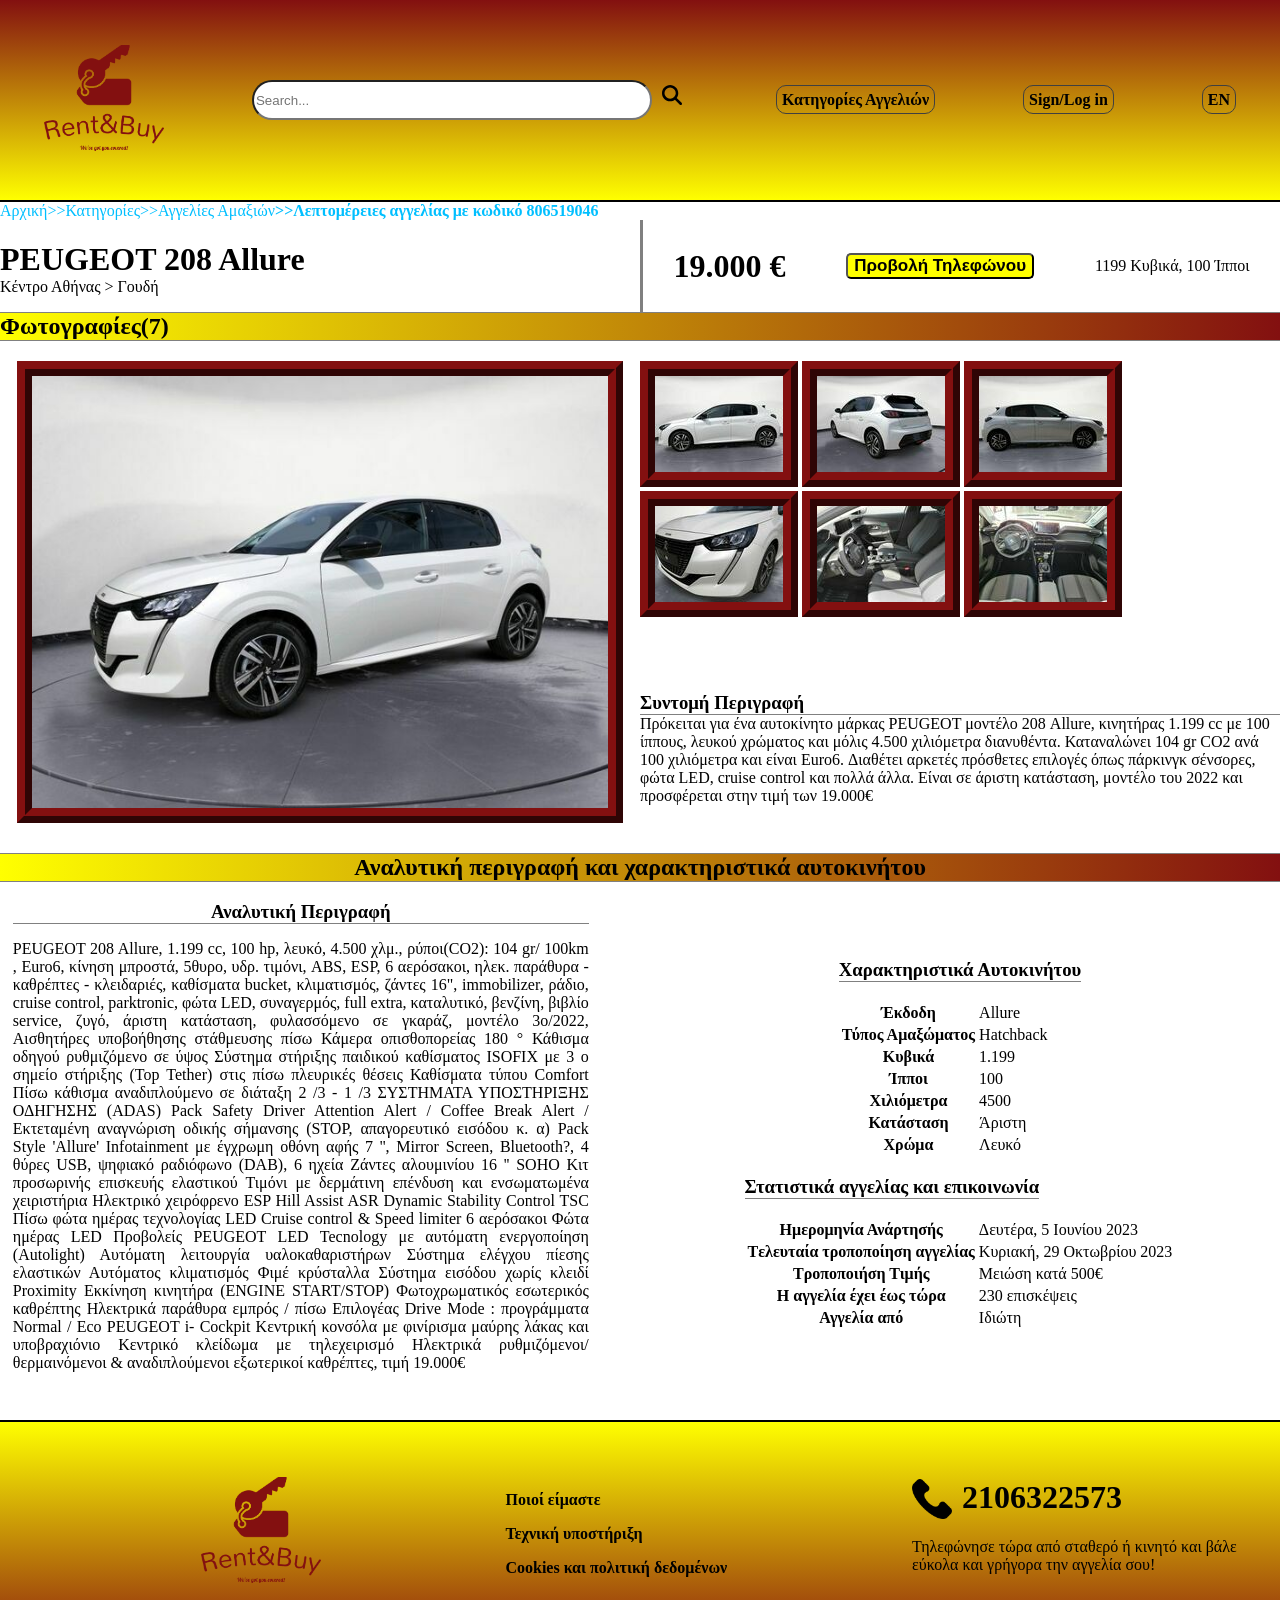
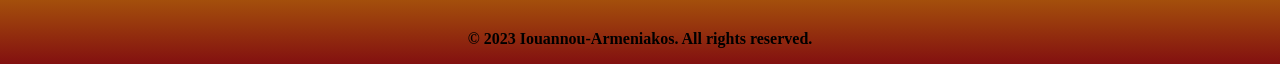
<file: html files/Peugeot-208-Allure.html>
<!DOCTYPE html>

<html lang="el">
    <head>
        <title>Rent&Buy-Peugot Allure 208</title>
        <link href="../png/logo-no-background.png" rel="shortcut icon" type="image/png" />

        <meta charset="UTF-8">
        <meta name="description" content="Home,Workspace,parking and car rent and buying ">
        <meta name="keywords" content="Rent, Buy, House, Workspace, Parking">
        <meta name="author" content="Iouannou-Armeniakos">
        <meta name="viewport" content="width=device-width, initial-scale=1">
        <link rel="stylesheet" href="../css files/all_files.css">
        <link rel="stylesheet" href="../css files/Peugeot-208.css">
        
    </head>
<body>
  <header>
 
    <!--Tο logo μαζί με το alternative text-->
     
    <!--Ένα search-bar , θεώρησα ότι ίσως αξίζει να το βάλουμε , θα δείξει-->

    <!--Το βασικό μας navbar, λογικά θα πρέπει να προσθέσουμε και άλλα πράγματα στο categories-->
    <nav class="header-navbar">
        <ul>
            <li class="brand-logo">
                <a href="../index.html">
                    <img src="../png/logo-no-background.png" alt="Rent&Buy" style="width: 120px;
                    height: auto">
                </a>
            </li>
            <li class="search-container">
                <form  action="/search" method="get">
                    <input type="search" id="search-bar" name="q" placeholder="Search...">
                    <button type="submit" id="search-button">
                        <img src="../svg/search.svg" alt="Search Icon">
                    </button>
                </form>
            </li>
            <li id="Ads-Categories" class ="Show-Sublist">
                <a class="Border-Radius" href="categories.html" title="Categories ">Κατηγορίες Αγγελιών</a>
                <ul>
                    <li class="bottom-border-visble"><a href = "house-rentals.html" title = "Real Estate">Ακίνητα</a></li>
                    <li class="bottom-border-visble"><a href = "car-ads.html" title = "Vehicles">Οχήματα</a></li>
                    <li class="bottom-border-visble"><a href = "#" title = "Work">Εργασία</a></li>
                    <li><a href = "#" title = "Other Categories">Άλλες κατηγορίες</a></li>
                </ul>
            </li>
                

                
            <li class="Sign-In " id="sign-in">
                <a class="Border-Radius" href="sign_in.html">
                    Sign/Log in
                </a>
            </li>

            <li id="Change-language" class="Show-Sublist">
                <a class ="Border-Radius" href="#" title = "EN">EN</a>
                <ul class="language-sidebar" id="language-sidebar">
                    <li class="bottom-border-visble"><a href="#" title = "GR">GR</a></li>
                    <li><a href="#" title ="EN-LISt">EN</a></li>
                </ul>
            </li>
                
        </ul>

    </nav>
    
  </header>
    
  <main>
      <header>
        <div id="Upper-header">
          <a href="index.html">Αρχική</a>
          <p>>></p>
          <a href="categories.html">Κατηγορίες</a>
          <p>>></p>
          <a href="car-ads.html">Αγγελίες Αμαξιών</a>
          <p id="Bold">>>Λεπτομέρειες αγγελίας με κωδικό 806519046</p>
        </div>

        <div id = "Left-header">
          <h1>PEUGEOT 208 Allure</h1>
          <p>Κέντρο Αθήνας > Γουδή</p>
        </div>
        <div id = "Right-Header">
          <h1>19.000 €</h1>
          <button><span>Προβολή Τηλεφώνου</span></button>
          <p>1199 Κυβικά, 100 Ίπποι</p>
        </div>
      </header>
      
      <section id = "Φωτογραφίες-Αμαξιού">
        <h2>Φωτογραφίες(7)</h2>
        <img src="../png/car-ads-images/Peugeot-208-Allure-images/Peugeot-208-Allure-1Photo.jpg" alt="Peugeot-208-Allure-1Photo">

         <!--Βάζω μια αλλα΄γή γραμμής απλά για να φαίνεται πιο ωραίο . Μ΄΄ολις ξεκιν΄ήσουμε το css θα αφαιρεθεί-->
        <div id="car-small-photos">
          <img src="../png/car-ads-images/Peugeot-208-Allure-images/Peugeot-208-Allure.-2Photojpg.jpg" alt="Peugeot-208-Allure-2Photo">
          <img src="../png/car-ads-images/Peugeot-208-Allure-images/Peugeot-208-Allure.-3Photojpg.jpg" alt="Peugeot-208-Allure-3Photo">
          <img src="../png/car-ads-images/Peugeot-208-Allure-images/Peugeot-208-Allure.-4Photojpg.jpg" alt="Peugeot-208-Allure-4Photo">
          <img src="../png/car-ads-images/Peugeot-208-Allure-images/Peugeot-208-Allure.-5Photojpg.jpg" alt="Peugeot-208-Allure-5Photo">
          <img src="../png/car-ads-images/Peugeot-208-Allure-images/Peugeot-208-Allure.-6Photojpg.jpg" alt="Peugeot-208-Allure-6Photo">
          <img src="../png/car-ads-images/Peugeot-208-Allure-images/Peugeot-208-Allure.-7Photojpg.jpg" alt="Peugeot-208-Allure-7Photo">
          
        </div>
        <article class="Περιγραφές" id="Συντομή-Περιγραφή">
          <h3>Συντομή Περιγραφή</h3>
          <p>Πρόκειται για ένα αυτοκίνητο μάρκας PEUGEOT μοντέλο 208 Allure, κινητήρας 1.199 cc με 100 ίππους, 
          λευκού χρώματος και μόλις 4.500 χιλιόμετρα διανυθέντα. Καταναλώνει 104 gr CO2 ανά 100 χιλιόμετρα 
          και είναι Euro6. Διαθέτει αρκετές πρόσθετες επιλογές όπως πάρκινγκ σένσορες, φώτα LED, cruise control 
          και πολλά άλλα. Είναι σε άριστη κατάσταση, μοντέλο του 2022 και προσφέρεται στην τιμή των 19.000€</p>
        </article>
 

      
      </section>
      
      <section id = "Περιγραφή-και-χαρακτηριστικά-αυτοκινήτου">
        <h1>Αναλυτική περιγραφή και χαρακτηριστικά αυτοκινήτου</h1>
        <article class="Περιγραφές" id="Αναλυτική-Περιγραφή">
          <h3>Αναλυτική Περιγραφή</h3>
          <p>PEUGEOT 208 Allure, 1.199 cc, 100 hp, λευκό, 4.500 χλμ., ρύποι(CO2): 104 gr/    100km
            , Euro6, κίνηση μπροστά,
            5θυρο, υδρ. τιμόνι, ABS, ESP, 6 αερόσακοι, ηλεκ. παράθυρα - καθρέπτες - κλειδαριές, καθίσματα bucket, 
            κλιματισμός, ζάντες 16", immobilizer, ράδιο, cruise control, parktronic, φώτα LED, συναγερμός, full extra, 
            καταλυτικό, βενζίνη, βιβλίο service, ζυγό, άριστη κατάσταση, φυλασσόμενο σε γκαράζ, μοντέλο 3ο/2022, 
            Αισθητήρες υποβοήθησης στάθμευσης πίσω Κάμερα οπισθοπορείας 180 ° Κάθισμα οδηγού ρυθμιζόμενο σε ύψος 
            Σύστημα στήριξης παιδικού καθίσματος ISOFIX με 3 ο σημείο στήριξης (Top Tether) στις πίσω πλευρικές θέσεις 
            Καθίσματα τύπου Comfort Πίσω κάθισμα αναδιπλούμενο σε διάταξη 2 /3 - 1 /3 ΣΥΣΤΗΜΑΤΑ ΥΠΟΣΤΗΡΙΞΗΣ ΟΔΗΓΗΣΗΣ
           (ADAS) Pack Safety Driver Attention Alert / Coffee Break Alert / Εκτεταμένη αναγνώριση οδικής σήμανσης 
           (STOP, απαγορευτικό εισόδου κ. α) Pack Style 'Allure' Infotainment με έγχρωμη οθόνη αφής 7 '', Mirror Screen,
            Bluetooth?, 4 θύρες USB, ψηφιακό ραδιόφωνο (DAB), 6 ηχεία Ζάντες αλουμινίου 16 '' SOHO Κιτ προσωρινής 
            επισκευής ελαστικού Τιμόνι με δερμάτινη επένδυση και ενσωματωμένα χειριστήρια Ηλεκτρικό χειρόφρενο ESP Hill 
            Assist ASR Dynamic Stability Control TSC Πίσω φώτα ημέρας τεχνολογίας LED Cruise control & Speed limiter 
            6 αερόσακοι Φώτα ημέρας LED Προβολείς PEUGEOT LED Tecnology με αυτόματη ενεργοποίηση (Autolight) 
            Αυτόματη λειτουργία υαλοκαθαριστήρων Σύστημα ελέγχου πίεσης ελαστικών Αυτόματος κλιματισμός Φιμέ 
            κρύσταλλα Σύστημα εισόδου χωρίς κλειδί Proximity Εκκίνηση κινητήρα (ENGINE START/STOP) Φωτοχρωματικός 
            εσωτερικός καθρέπτης Ηλεκτρικά παράθυρα εμπρός / πίσω Επιλογέας Drive Mode : προγράμματα 
            Normal / Eco PEUGEOT i- Cockpit Κεντρική κονσόλα με φινίρισμα μαύρης λάκας και υποβραχιόνιο 
            Κεντρικό κλείδωμα με τηλεχειρισμό Ηλεκτρικά ρυθμιζόμενοι/θερμαινόμενοι & αναδιπλούμενοι εξωτερικοί καθρέπτες,
             τιμή 19.000€</p>
          </article>

        <div id="Μορφοποιήση-Πινάκων">
          <div class="flex-table">
            <h3>Χαρακτηριστικά Αυτοκινήτου</h3>
            <table>
              <tr>
                <th>Έκδοδη</th>
                <td>Allure</td>
              </tr>
              <tr>
                <th>Τύπος Αμαξώματος</th>
                <td>Hatchback</td>
              </tr>
              <tr>
                <th>Κυβικά</th>
                <td>1.199</td>
              </tr>
              <tr>
                <th>Ίπποι</th>
                <td>100</td>
              </tr>
              <tr>
                <th>Χιλιόμετρα</th>
                <td>4500</td>
              </tr>
              <tr>
                <th>Κατάσταση</th>
                <td>Άριστη</td>
              </tr>
              <tr>
                <th>Χρώμα</th>
                <td>Λευκό</td>
              </tr>
            </table>
          </div>
          
          <div class="flex-table">
            <h3>Στατιστικά αγγελίας και επικοινωνία</h3>
            <table>
              <tr>
                <th>Ημερομηνία Ανάρτησής</th>
                <td>Δευτέρα, 5 Ιουνίου 2023</td>
              </tr>
              <tr>
                <th>Tελευταία τροποποίηση αγγελίας</th>
                <td>Κυριακή, 29 Οκτωβρίου 2023</td>
              </tr>
              <tr>
                <th>Τροποποιήση Τιμής</th>
                <td>Μειώση κατά 500€</td>
              </tr>
              <tr>
                <th>Η αγγελία έχει έως τώρα</th>
                <td>230 επισκέψεις</td>
              </tr>
              <tr>
                <th>Αγγελία από</th>
                <td>Ιδιώτη</td>
              </tr>
            </table>
          </div>
          
        </div>
      </section>
      



  </main>

    <footer id="Main-footer">
      <div id="flex-the-two-first">
        <div id="upper-footer">
          <h1 class="brand-logo">
              <a href="index.html">
                  <img src="../png/logo-no-background.png" alt="Rent&Buy" >
              </a>
          </h1>
        </div>
          
  
        <div id = "middle-footer">
          <ul>
              <li class="bottom-border-visble">
                  <p><a href="about-us.html" aria-label="About Us">Ποιοί είμαστε</a></p>
              </li>
  
              <li class="bottom-border-visble">
                  <p><a href="ContactForm.html">Τεχνική υποστήριξη</a> </p>
              </li>
  
              <li>
                  <p><a href="https://european-union.europa.eu/cookies_en">Cookies και πολιτική δεδομένων</a></p>
              </li>
  
          </ul>
        </div>
      </div>
    
      <!--Tο logo μαζί με το alternative text-->
      
      

      <div id = "Right-footer">
          <!--Den eimai sigouros an einai kalh prakthkh header san paidi enos div-->
          <div class="right-footer-header">
              <img src="../png/index-images/phone-call.png" alt="phone-call-icon">
              <h1>2106322573</h1>
              <p>Τηλεφώνησε τώρα από σταθερό ή κινητό και βάλε εύκολα και γρήγορα την αγγελία σου!</p>
          </div>

      </div>
      
      <p>&copy; 2023 Iouannou-Armeniakos. All rights reserved.</p>
  
  
  </footer>
  
</body>




</html>
</file>
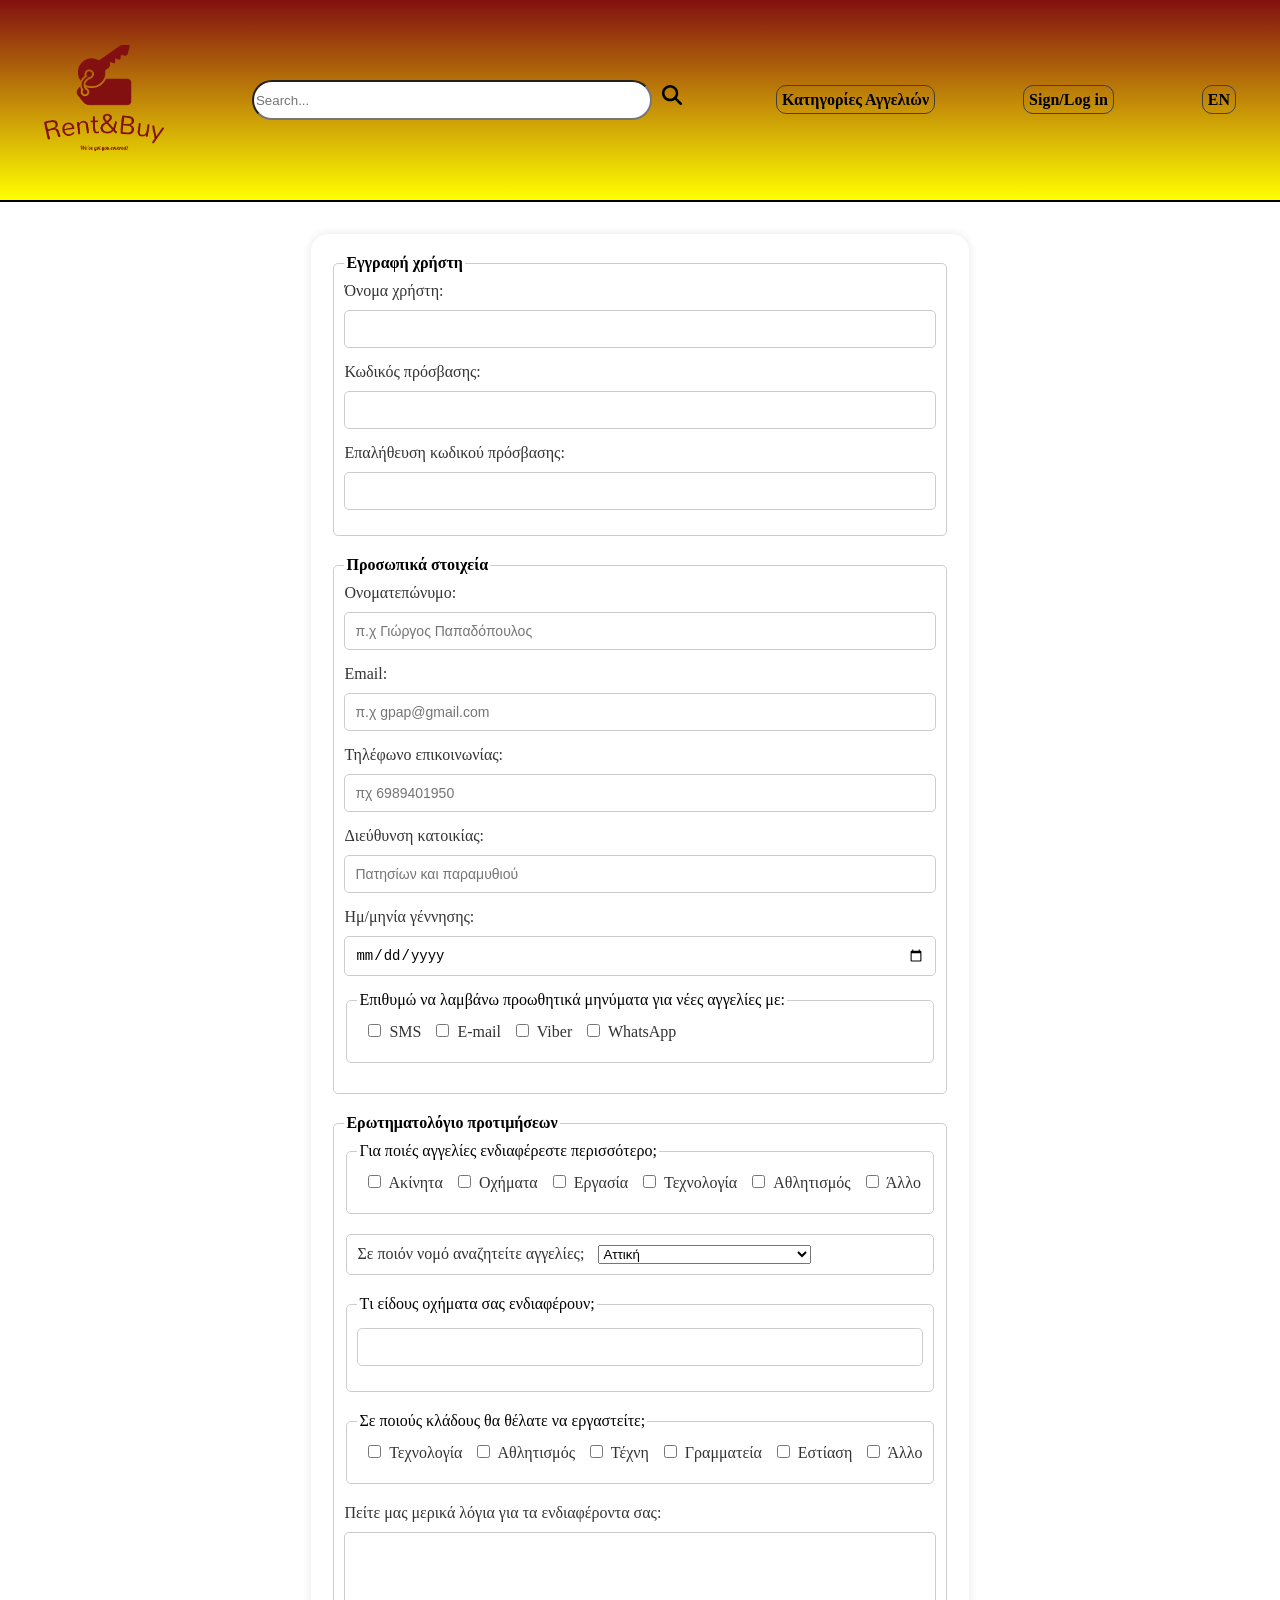
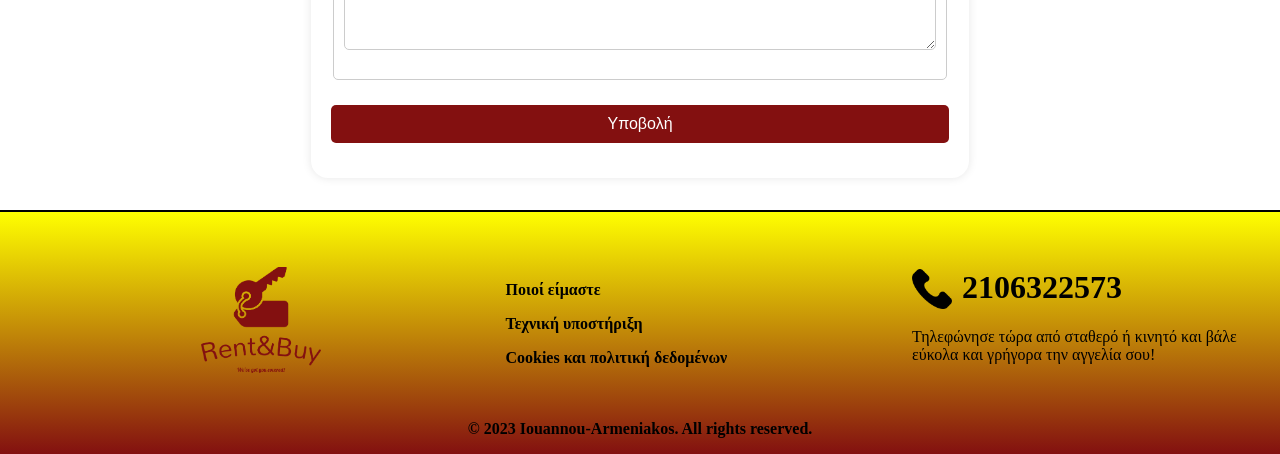
<file: html files/sign_in.html>
<!DOCTYPE html>

<html lang="el">

<head>
    <title>Rent&Buy-Tech Support</title>

    <link href="../png/logo-no-background.png" rel="shortcut icon" type="image/png" />
    <meta charset="UTF-8">
    <meta name="description" content="Troubleshooting">
    <meta name="keywords" content="Problem, Contact, Tech Support">
    <meta name="author" content="Iouannou-Armeniakos">
    <meta name="viewport" content="width=device-width, initial-scale=1">
    <link rel="stylesheet" href="../css files/all_files.css">
    <link rel="stylesheet" href="../css files/sign_in.css">
    <script src="../script.js" defer></script>

</head>

<body>

    <header>
 
        <!--Tο logo μαζί με το alternative text-->
         
        <!--Ένα search-bar , θεώρησα ότι ίσως αξίζει να το βάλουμε , θα δείξει-->
    
        <!--Το βασικό μας navbar, λογικά θα πρέπει να προσθέσουμε και άλλα πράγματα στο categories-->
        <nav class="header-navbar">
            <ul>
                <li class="brand-logo">
                    <a href="../index.html">
                        <img src="../png/logo-no-background.png" alt="Rent&Buy" style="width: 120px;
                        height: auto">
                    </a>
                </li>
                <li class="search-container">
                    <form  action="/search" method="get">
                        <input type="search" id="search-bar" name="q" placeholder="Search...">
                        <button type="submit" id="search-button">
                            <img src="../svg/search.svg" alt="Search Icon">
                        </button>
                    </form>
                </li>
                <li id="Ads-Categories" class ="Show-Sublist">
                    <a class="Border-Radius" href="categories.html" title="Categories ">Κατηγορίες Αγγελιών</a>
                    <ul>
                        <li class="bottom-border-visble"><a href = "house-rentals.html" title = "Real Estate">Ακίνητα</a></li>
                        <li class="bottom-border-visble"><a href = "car-ads.html" title = "Vehicles">Οχήματα</a></li>
                        <li class="bottom-border-visble"><a href = "#" title = "Work">Εργασία</a></li>
                        <li><a href = "#" title = "Other Categories">Άλλες κατηγορίες</a></li>
                    </ul>
                </li>
                    
    
                    
                <li class="Sign-In " id="sign-in">
                    <a class="Border-Radius" href="sign_in.html">
                        Sign/Log in
                    </a>
                </li>
    
                <li id="Change-language" class="Show-Sublist">
                    <a class ="Border-Radius" href="#" title = "EN">EN</a>
                    <ul class="language-sidebar" id="language-sidebar">
                        <li class="bottom-border-visble"><a href="#" title = "GR">GR</a></li>
                        <li><a href="#" title ="EN-LISt">EN</a></li>
                    </ul>
                </li>
                    
            </ul>
    
        </nav>
        
    </header>

    <main class="tech-support">

        <form action="/submit" method="post" id="registrationForm">

            <fieldset >
                <legend>Eγγραφή χρήστη</legend>
    
                
                    <label for="username">Όνομα χρήστη: </label>
                    <input type="text" id="username" name="username" pattern="[^\s]+" 
                        title="Παρακαλώ εισάγετε μία λέξη" autocomplete="on" required>
                
    
                
                    <label for="password">Κωδικός πρόσβασης: </label>
                    <input type="password" id="password" name="password" required>

                    <label for="confirmPassword">Επαλήθευση κωδικού πρόσβασης: </label>
                    <input type="password" id="confirmPassword" name="confirmPassword" required>

                    
                
            </fieldset>

            <fieldset>
                <legend>Προσωπικά στοιχεία</legend>
    
                
                    <label for="fullName">Ονοματεπώνυμο:</label>
                    <input type="text" id="fullName" name="fullName" required autocomplete="on"
                            placeholder="π.χ Γιώργος Παπαδόπουλος">
                    <span id="errorSymbol" class="error-symbol"></span>
                                
                    <label for="email">Email:</label>
                    <input type="email" id="email" name="email" required
                            placeholder="π.χ gpap@gmail.com">

                    <label for="phone">Τηλέφωνο επικοινωνίας: </label> 
                    <input type="text" id="phone" name="number" pattern="69\d{8}" title="Παρακαλώ εισάγετε 10 ψηφία τηλεφώνου" required
                            placeholder="πχ 6989401950">
                
                    <label for="address">Διεύθυνση κατοικίας: </label>
                    <input type="text" id="address" name="address" required
                            placeholder="Πατησίων και παραμυθιού">

                    
                    <label for="birthday">Ημ/μηνία γέννησης:</label>
                    <input type="date" id="birthday" name="birthday" min="1900-01-01" max="2023-12-31" required>

                    
                    <fieldset class="question">

                        <legend>Επιθυμώ να λαμβάνω προωθητικά μηνύματα για νέες αγγελίες με: </legend>
    
                        <input type="checkbox" id="SMS" name="SMS">
                        <label for="SMS">SMS</label>
    
                        <input type="checkbox" id="mail" name="mail">
                        <label for="mail">E-mail</label>
    
                        <input type="checkbox" id="viber" name="viber">
                        <label for="viber">Viber</label>
    
                        <input type="checkbox" id="whatsApp" name="whatsApp">
                        <label for="whatsApp">WhatsApp</label>
                    </fieldset>
   
              

            </fieldset>
    
            <fieldset>
                <legend>Eρωτηματολόγιο προτιμήσεων</legend>

                <fieldset class="question">
                    
                    <legend>Για ποιές αγγελίες ενδιαφέρεστε περισσότερο; </legend>

                    <input type="checkbox" id="real-estate" name="houses">
                    <label for="real-estate">Aκίνητα</label>

                    <input type="checkbox" id="vehicles" name="vehicles">
                    <label for="vehicles">Οχήματα</label>

                    <input type="checkbox" id="work" name="work">
                    <label for="work">Εργασία</label>

                    <input type="checkbox" id="tech" name="tech">
                    <label for="tech">Τεχνολογία</label>

                    <input type="checkbox" id="sports" name="sports">
                    <label for="sports">Aθλητισμός</label>

                    <input type="checkbox" id="other" name="other">
                    <label for="other">Άλλo</label>


                </fieldset>


                <fieldset class="question">
                    <label for="nomos">Σε ποιόν νομό αναζητείτε αγγελίες;</label>
                    <select id="nomos" name="nomos" autocomplete="on">
                        <option value="attiki">Αττική</option>
                        <option value="central-greece">Στερεά Ελλάδα</option>
                        <option value="central-macedonia">Κεντρική Μακεδονία</option>
                        <option value="crete">Κρήτη</option>
                        <option value="east-macedonia-and-thrace">Ανατολική Μακεδονία και Θράκη</option>
                        <option value="epirus">Ήπειρος</option>
                        <option value="ionian-islands">Ιόνια Νησιά</option>
                        <option value="north-aegean">Βόρειο Αιγαίο</option>
                        <option value="peloponnese">Πελοπόννησος</option>
                        <option value="south-aegean">Νότιο Αιγαίο</option>
                        <option value="thessaly">Θεσσαλία</option>
                        <option value="west-greece">Δυτική Ελλάδα</option>
                        <option value="west-macedonia">Δυτική Μακεδονία</option>
                    </select>
                </fieldset>

                <fieldset class="question">

                    <legend>Tι είδους οχήματα σας ενδιαφέρουν; </legend>
                
                    
                    <input list="vehiclesData" id="vehiclesList" name="vehiclesList" autocomplete="on">

                    <datalist id="vehiclesData">
                        <option value="Αυτοκίνητα Ι.Χ">
                        <option value="Μοτοσυκλέτες">
                        <option value="Τροχόσπιτα">
                        <option value="Φορτηγά">
                        <option value="Επαγγελματικής χρήσεως">
                    </datalist>

                </fieldset>
                

                <fieldset class="question">

                    <legend>Σε ποιούς κλάδους θα θέλατε να εργαστείτε; </legend>

                    <input type="checkbox" id="tech-work" name="tech-work">
                    <label for="tech-work">Τεχνολογία</label>

                    <input type="checkbox" id="sport-work" name="sport-work">
                    <label for="sport-work">Αθλητισμός</label>

                    <input type="checkbox" id="art-work" name="art-work">
                    <label for="art-work">Τέχνη</label>

                    <input type="checkbox" id="sec-work" name="sec-work">
                    <label for="sec-work">Γραμματεία</label>

                    <input type="checkbox" id="ret-work" name="ret-work">
                    <label for="ret-work">Εστίαση</label>

                    <input type="checkbox" id="other-work" name="other-work">
                    <label for="other-work">Άλλο</label>

                </fieldset>

                
                <label for="interests">Πείτε μας μερικά λόγια για τα ενδιαφέροντα σας: </label>
                <textarea id="interests" name="interests" rows="6"></textarea>
            
            </fieldset>


            <input type="submit" value="Υποβολή">
            
        </form>

    </main>

    <footer id="Main-footer">
        <div id="flex-the-two-first">
          <div id="upper-footer">
            <h1 class="brand-logo">
                <a href="index.html">
                    <img src="../png/logo-no-background.png" alt="Rent&Buy" >
                </a>
            </h1>
          </div>
            
    
          <div id = "middle-footer">
            <ul>
                <li class="bottom-border-visble">
                    <p><a href="about-us.html" aria-label="About Us">Ποιοί είμαστε</a></p>
                </li>
    
                <li class="bottom-border-visble">
                    <p><a href="ContactForm.html">Τεχνική υποστήριξη</a> </p>
                </li>
    
                <li>
                    <p><a href="https://european-union.europa.eu/cookies_en">Cookies και πολιτική δεδομένων</a></p>
                </li>
    
            </ul>
          </div>
        </div>
      
        <!--Tο logo μαζί με το alternative text-->
        
        
  
        <div id = "Right-footer">
            
            <div class="right-footer-header">
                
                <img src="../png/index-images/phone-call.png" alt="phone-call-icon">
                <h1>2106322573</h1>
                <p>Τηλεφώνησε τώρα από σταθερό ή κινητό και βάλε εύκολα και γρήγορα την αγγελία σου!</p>
            </div>
        </div>
        
        <p>&copy; 2023 Iouannou-Armeniakos. All rights reserved.</p>
    
    
    </footer>
    
    </body>
</file>
<file: css files/all_files.css>
/* Ό,τι περιέχεται μέσα στο body έχει γραμματόσειρα (Times New Roman :sans serif) και τα γρ΄άμματα έχουν μεσαίο μέγεθος */

body{
    font-family: 'Times New Roman', Times, serif;
    font-size: medium;
    margin: 0;
    padding: 0;
    display: grid;
    grid-template-columns: repeat(12, [col-start] 1fr);
  }

  body > *{
    grid-column: col-start / span 12;
  }

/*Θέτουμε το πλατός του logo μας σε 120 px */

.brand-logo img{
  width: 120px;
  height: 80%;
}

/* Τα στοιχεία των λιστών δεν έχουν list style (δηλαδή περίεχουν μόνο το κείμενο) */

.header-navbar  ul > li {
  list-style: none;
}

/*Τα links δεν έιναι υπογραμμίσμενα και έχουν μαύρο χρώμα */

a {
  text-decoration: none;
  color: black;
}

/*Κάθε link έχει γαλάζιο χρώμα */

.blue-color-underlined{
  color:#00BFFF;
}

/*Ο Όταν το ποντίκι περνάει πάνω από ένα link το link υπογραμμίζεται */

.blue-color-underlined:hover{
  text-decoration: underline;
}

/* Ο header έχει χρωμα μπορντό ξεκινώντας από πάνω και όταν φτάσει στήν μέση το χρώμα γίνεται κίτρίνο .
Επιπλέον έχει μηδενικό padding-top. Επιπλέον το περίγραμμά της στην κάτω πλεύρα της είναι εμφανές
και έχει πάχος 2 px */

  body>header{
    background-image: linear-gradient(to top, yellow , #831010);
    padding-top:0em;
    border-bottom: solid ;
    border-width: 2px;
    height: 300px;
  }

/* Η λίστα περιήγησης του ιστότοπου περίεχεται μέσα στο header και καλύπτει όλο το πλάτος του header 
καθώς και ένα ύψος τάξης 200 px .
*/

  .header-navbar{
    width: inherit;
    height: inherit;
  }

/*---------------------------------Search bar container styling------------------------------

Η μπάρα αναζήτησης μαζί με το search button έχoyn πλατός 40 χαρακτήρες και το κείμενο τους είναι στοιχισμένο 
στο κέντρο */

  .search-container{
    width:100%;
    text-align: center;
    padding:0em;
    grid-column: 1/3;
    
  }

/*Κάνουμε το Search for flex ώστε η φορμα αναζήτησης να βρίσκεται δίπλα από το κουμπάκι */
.search-container form{
  display: flex;
  flex-flow: row nowrap;
  align-items: center;
  justify-content: center;
}

/* Το Search button περίεχει ένα εικονίδιο αναζήτησης και στην παρακάτω css εντολή το κάνουμε να 
έχει tranparent μορφή */

  #search-button{
    background-color: transparent;
    border:none;
  }
  
/* Θετούμε το πλάτος και το ύψος του εικονιδίου αναζήτησης σε 20 px */

  #search-button img{
    width:inherit;
    height:20px;
  }

/* Θέτουμε το πλάτος της μπάρας αναζήτησης σε 30 χαρακτήρες και το ύψος σε 3 χαρακτήρες .
 Επιπλεόν δίνουμε ελλειψοείδες μορφή στο περίγραμμα της */

  li input{
    width: 70%;
    border-radius: 30px;
    height:3em;
  }

/*----------------------------Navigation bar (class Border-Radious styling)-------------------------

Με class ="Border-Radius" έχουμε χαρακτήρισει τα τελεύταια 3 στιχεία της λίστας που περιέχει το 
navbar μας τα οποία είναι : Κατηγορίες Αγγελιών , Sign/Log in και η αλλαγή γλώσσας */

/* Περίεχουν εμφανές ελλειψοείδες περίγραμμα της τάξης των 10 px με λεπτό πλάτος
και απόσταση περιεχομένου από το περίγραμμα 4 px από όλες τις πλεύρες */

  .Border-Radius{
    border:solid #404040;
    border-width: thin;
    border-radius: 10px;
    padding: 5px;
  }

/* Περνόντας από πάνω τους το ποντίκι το background color του περιεχομένου τους γίνεται άσπρο */

  .Border-Radius:hover{
    background-color: white;
  }

/* Η γραμματοσειρά τους έχει εντονό πάχος:bold */

  .Border-Radius {
    font-weight: bold;
  }

/* Οι υπολίστες τους έχουν ελλειψοείδες εμφανές περίγραμμα με λεπτό πάχος και γκρι χρώμα .
Επιπλέον έχουν απόσταση από το γονεικό τους στοιχείο 5 px */

  .Show-Sublist ul{
    border:solid #404040;
    border-width:thin;
    margin-top: 5px;
    border-radius: 10px;
  }

/* Τα στοιχεία των υπολίστων έχουν γραμματοσείρα με έντονο πάχος , ελλειψοείδες περίγραμμα και το περιέχομενο 
τους έχει δεξία και αριστερή απόσταση από το περίγραμμα 4 px */


  .Show-Sublist ul>li{
    font-weight: bold;
    border-radius: 10px;
    padding-left: 4px;
    padding-right: 4px;
  }

/* Περνόντας το ποντίκι πάνω από τα στοιχεία της υπολίστας το background color τους 
περιέχομενού τους γίνεται άσπρο */

  .Show-Sublist ul>li:hover{
    background-color:#831010;
  }

/* Θέτουμε την λίστα η οποιά περιέχει τα στοιχεία του navbar να έχει διάταξη τύπου flex 
και να διαταξει τα περιέχομενα της λίστας σε μια γραμμή δίνοντας τους την δυνατότητα αναδιάπλωσης.
Επιπλέον , τα στοιχεία έχουν κενό χώρο αναμ΄έσα τους και είναι όλα διεταγμένα στο κέντρο */

  .header-navbar > ul{
    display: grid;
    grid-template-columns: repeat(2,1fr);
    grid-template-rows: 1fr 1fr 1fr 2fr;
    height: inherit;
    width:inherit;
    margin-left: 0;
    margin-right: 0;
    margin-bottom: 0;
    margin-top: 0;
    padding-left: 0;
  }

/*Θέτουμε το brand logo να είναι καλυπτει όλη την πάνω γραμμή του grid */

  .brand-logo {
    grid-column: 1/3;
    text-align: center;
  }
  
/* Θέτουμε τις κατήγοριες αγγελίων στις στήλες 3-6 */

  #Ads-Categories{
    grid-column: 1/2;
    grid-row:3/4;
    justify-self: center;
    align-self: center;
  }
/* Θέτουμε την επιλογή sign In/log in στις στήλες 6-9 */

  .Sign-In{
    grid-row:3/4;
    grid-column: 2/3;
    justify-self: center;
    align-self: center;
  }


/* Θέτουμε την επιλογή αλλαγής γλώσσας στις στήλες 9-12 */

 #Change-language{
    grid-row:4/5;
    grid-column: 2/3;
    justify-self: center;
  }


/* Θέτουμε τα στοιχεία της λίστας να έχουν position=relative ώστε να το χρησιμοποιήσουμε
παρακάτω ώστε να υπάρχει εξάρτηση του position των sublist από το parent (<li></li>) */

  .header-navbar > ul > li {
    position:relative;
    height:auto;
  }

/*Θέτουμε το display των sublist none με σκοπό να μην φαίνονται και το position=absolute 
ώστε η τοποθέτηση των sublist να έχει σχέση με το position των parent στοιχείων (<li></li>).
Τέλος, δίνουμε στο περιέχομενο μια απόσταση 5px από το border */

  .Show-Sublist ul{
    display:none;
    position:absolute;
    padding: 5px;
  }

/*Καθώς περ΄νάει το ποντίκι πάνω από τα στοιχεία του navbar που περιέχουν μια υπολίστα δίνει
 στην υπολίστα διάταξη flex και εμφανίζεται η υπολ΄ίστα με τα στοιχέια διεταγμένα σε στηλές 
 με την δυνατότητα αναδίπλωσης */
  
  .Border-Radius:hover + ul{
    display: flex;
    flex-flow: column wrap;
    justify-content: flex-start; 
  }

/*------------------------------FOOTER------------------------------------------------------------------*/

/* Ξεκινάμε να θέσουμε το background image όπως θέλουμε , και να 
οργανώσουμε το περιεχόμενο με grid 3 θέσεων */


#Main-footer{
  background-image: linear-gradient(to bottom, yellow , #831010);
  border-top: solid ;
  padding:1em;
  border-width: 2px;
  display: grid;
  grid-template-columns: 1fr 1fr 1fr ;
}

/*----------------------------------------grid separation------------------------------------
*/

#Main-footer>*{
  width: 90vw;
}
#flex-the-two-first{
  grid-column: 1/4;
  justify-self: center;
}
footer>p{
  grid-column: 1/4;
  text-align: center;
}
#Right-footer {
  grid-column: 1/4;
  align-self: center;
  justify-self: center;
}

/*------------------------------------Footer general styling---------------------------------
*/

/* Θέτουμε το περιεχόμενο όλων των παραγράφων να έχει bold γράμματα */

footer >p{
  font-weight: bold;
}

/*------------------------------------Middle Footer  styling---------------------------------
*/

/*Το Middle footer αποτελείται από μια λίστα που περιέχει 3 συνδέσμους (Ποιοί είμαστε΄,Τεχνική υποστήριξη ,Cookies και πολιτική δεδομένων) */

/* Θέτουμε την από πάνω απ΄όσταστη την λίστας στα 40 px και την δεξία απόσταση του περιεχομένου από το περίγραμμα στα 40 px */

#middle-footer > ul{
  display: flex;
  flex-flow: row wrap;
  align-items: center;
  padding-left: 0;
  width: inherit;
  justify-content: space-around;

}

/*Θέτουμε τα στοιχεία της λίστας να μην έχουν styling (δηλαδή να εμφαν΄ίζεται μόνο το κείμενο) και να έχουν bold γράμματα */

#middle-footer > ul>li{
  list-style: none;
  font-weight: bold;
}

/*-------------------------------------Right Footer  styling---------------------------------
*/

/*Το Right footer περιέχει ένα εικονίδιο ενός τηλεφώ΄νου καθώς και το τηλέφωνο επικοινώνιας και μια φράση που παρακείνει τους χρήστες στην περίπτωση που αντιμετώπιζουν κάποιο θέμα να επικοινωνίσουν */

/*Θέτουμε το πλάτος της εικόνας στα 40 px .Επιπλέον του ορίζουμε την ιδιότητα float:left με σκοπό το περιεχόμενου που ακολουθεί να αναδιπλώνεται από δεξιά του .Τέλος του θέτουμε από πάνω απόσταση στα 20 px και από δεξία απόσταση στα 10 px */

#Right-footer img{
  width: 40px;
  float: left;
  margin-top: 20px;
  margin-right:10px;
} 

/* Στον αριθμό τηλεφώνου ορίζουμε πάνω απόσταση περίεχουμενου-περιγραμμάτος στα 20 px */

#Right-footer > .right-footer-header h1{
  padding-top: 20px;
}

/* Θέτουμε στο block που περιέχει την εικόνα και τον αριθμό τηλεφώνου κάτων απόσταση περιεχομένου-περιγράμματος στα 40 px */

#Right-footer > .right-footer-header{
  padding-bottom: 40px;
}

/*θέτουμε στην φ΄ράση να ΄εχει position relative ώστε η τοποθέτηση του να εξαρτάται από το block του footer και του ορίζουμε κάτων απόσταση στα 60 px */

#Right-footer > p{
  position: relative;
  bottom: 60px;
}








/*-----------------------------------------Media Queries-------------------------------------
*/

/* -------------------------------------------TABLET--------------------------------------------------------------------*/

@media screen and (min-width: 731px) and (max-width:1100px){

/*-----------------------------------------------Διαμορφώση Footer για tablet-----------------------------------------

  /*θέτουμε διάταξη grid δύο στηλών και δύο γραμμών στο footer */
  #Main-footer{
    display:grid;
    grid-template-columns: 1fr 1fr;
    grid-template-rows: 2fr 1fr;

  }
  /* Τα πρώτα δύο parts footer που το ένα περιέχει το logo και το άλλο μια λίστα περιήγησης σε σελίδες 
  επικοινώνιας και πληρωφορίων , τα έχουμε τοποθε΄τήσει σε ένα κοινό block με όνομα flex-the-two-first . Το τοποθέτουμε 
  κατά μήκος όλων των στηλών του grid και του θέτουμε μια διάταξη flex ώστε να έιναι δίπλα η εικόνα με την λίστα */
  #flex-the-two-first{
    grid-column: 1/3;
    width: inherit;
    display: flex;
    flex-flow: row nowrap;
    justify-content: center;
  }
  /* Δίνουμε ίδιο width στο logo και στην λίστα και τα κάνουμε flex ώστε να αποκτήσουν το ίδιο height με την ιδιότητα 
  align-self:strech */
  #upper-footer ,#middle-footer {
    width: 45vw;
    align-self: stretch;
    display: flex;
    flex-flow: column nowrap;
    align-items: center;
    justify-content: center;
  }
  /*θέτουμε στο logo να έχει 75% ύψος και width αναλόγως το block που βρίσκεται ώστε να έιναι responsive */
  #upper-footer .brand-logo{
    margin: 0%;
    height: 75%;
    width: 75%;
  }
  #upper-footer .brand-logo img{
    margin: 0%;
    height: 100%;
    width: 100%;
  }
  /* Θέτουμε διάταξη flex στην λίστα και της αλλάζουμε την μορφοποιήση ώστε να φαίνεται σαν πίνακας στηλών με πιο εντόνη
  γραμματοσείρα επειδή μεγαλώνει και το layout μας */
  #middle-footer > ul{
    display: flex;
    flex-flow: column;
    align-items: center;
    padding-left: 0;
    width: inherit;
    border:solid black;
    border-radius: 20px;
    overflow: hidden;
    margin: 0%;
  
  }
  #middle-footer >ul>li{
    width:100%;
  }
  #middle-footer >ul>li:hover{
    background-color:#831010;
  }
  #middle-footer >ul>li>p{
    text-align: center;
    font-size: x-large;
  }
  /* αφαιρούμε τα paddings και τα margins καθώς πλέον έχουμε διατάξης flex και grid */
  #Right-footer>header,#Right-footer>header>h1,#Right-footer img ,#Right-footer>p{
    padding: 0%;
    margin: 0%;
  }
  #Right-footer{
    align-self: center;

  }
  #Main-footer>p{
    justify-self: center;
  }

  .bottom-border-visble{
    border-bottom: solid black;
  }

/*-----------------------------------------------Διαμορφώση header για tablet-----------------------------------------
/*αλλάζουμε το ύψος του header */
body>header{
  height: 350px;
}
/*Αρχικά θα  grid καθώς είναι grid δύο στηλων */
.header-navbar > ul{
    display: grid;
    grid-template-columns: 1fr 1fr 1fr 1fr;
    grid-template-rows: 2fr 2fr;
    height: inherit;
    width:inherit;
    margin-left: 0;
    margin-right: 0;
    margin-bottom: 0;
    margin-top: 0;
    padding-left: 0;
  }

/*Θα εφαρμόσουμε το width του search container και του logo να είναι ανάλογα */

.header-navbar .brand-logo ,.header-navbar .search-container{
  width: 50vw;
}

/*θα τα τοποθετήσουμε τώρα το ένα δίπλα στο άλλο */

.header-navbar .brand-logo {
  grid-column: 1/3;
  grid-row: 1/2;
  align-self: center;
}
/*θα κεντράρουμε τώρα την μπάρα αναζήτησης*/
.header-navbar .search-container{
  grid-column: 3/5;
  align-self: center;
  grid-row: 1/2;
}
/*Μειώνουμε το height της αλλαγής γλώσσας */
#Change-language{
  height: fit-content;
}
/*Oρισμός των στηλών που θα πάρε το κάθε κομμάτι καθώς και κάποια alignment*/
#Ads-Categories ,.Sign-In{
  grid-row: 2/3;
}
#Ads-Categories{
  grid-column: 1/3;
  align-self:flex-start;
}
.Sign-In{
  grid-column: 3/4;
  align-self: flex-start;
}
#Change-language{
  grid-column: 4/5;
  grid-row: 2/3;
}

/*Στυλάρουμε το περιεχομένο των κατηγοριών για tablet , καθώς και 
κάνουμε positioning στα στοιχεία*/
#Ads-Categories>a ,.Sign-In>a,#Change-language>a{
  font-size: x-large;
  border-color: black;
  border-width:2px;;
}
#Ads-Categories:hover >ul ,#Change-language:hover >ul{
  border-width: 2px;
  padding: 0;
  overflow: hidden;
  display: flex;
  flex-flow: column;
  align-items: center;
  width: 100%;
}

#Ads-Categories>ul>li,#Change-language>ul>li{
  width: 100%;
  border-width: 2px;
  border-radius: 0px;
  text-align: center;
}
#Ads-Categories>ul>li>a,#Change-language>ul>li>a{
  font-size: x-large;
}


}




/*------------------------------------DESKTOP--------------------------------------------*/
/*Εδώ ουσιαστικά ακολουθούμε την σχεδίαση που είχαμε στα προηγούμενα κομμάτια της εργασίας.
Κατά κύριο λόγο χρησιμοποιούμε τον κώδικα των προηγουμένων , αλλά κάνουμε και αρκετά inital , ώστε κανόνες 
που εξυπηρετούσαν διαφορετικό σκοπό στο mobile , να μην επεμβαίνουν στο desktop.*/

@media screen and (min-width:1100px){


  /*---------------------HEADER------------------*/

  /*Προσαρμογή του logo για desktop , στο default μέγεθος*/
  .brand-logo img{
    all:initial;
  }

  body>header{
    height:200px;
  }

  /*Επαναορίζουμε το width και το height , του navbar 
  σε συγκεκριμένα μεγέθη , ώστε να μην κάνουν inherit όπως στις 
  άλλες συσκεύες*/

  .header-navbar{
    all:initial;
    width: 100%;
    height: 200px;
    border-bottom: solid ;
    border-width: 2px;
  }

  /*Kάνουμε flex την λίστα , βάζουμε κενό γύρω απο τα items , καθώς και του κάνουμε 
  align στο κέντρο. Τέλος κληρονομεί το ύψος της. */
  .header-navbar > ul{
    display: flex;
    flex-flow: row wrap;
    justify-content: space-around;
    align-items: center;
    height: inherit;
  }
  
  /*Επαναφέρουμε στα default features , ορίζουμε να μην έχει κουκκίδες η λίστα , 
  καθώς και του ορίζουμε σχετικό position*/

  .header-navbar > ul > li {
    position:relative;
    list-style: none;
    all:initial;
  }

  /*Kάνουμε initial τα features για τις άλλες συσκευές και το επαναφέρουμε σε 
  σταθερό width*/

  .search-container{
    all:initial;
    width:40em;
    text-align: center;
    padding:0em;
  }

  
  /*Oρίζουμε σταθερό ύψος και πλάτος για το desktop , καθώς 
  στο κινητό ακολουθεί το μέγεθος της οθόνης , πράγμα που δεν 
  εξυπηρετεί στο desktop*/

  li input{
    width: 30em;
    border-radius: 30px;
    height:3em;
  }
  
  /*Border-Radius είναι η κλάση της λίστας κατηγοριών, που ουσιαστικά 
  την χρησιμοποιούμε για να στυλάρουμε την λίστα, επειδή το desktop 
  ακολουθεί διαφορετικό στυλάρισμα στην λίστα κατηγορίες αγγελιιών το προσαρμόζουμε 
  ανάλογα με τις ανάγκες.*/
  .Border-Radius >a{
    font-weight: bold;
  }

  .Border-Radius ul{
    border:solid #404040;
    border-width:thin;
    margin-top: 5px;
    border-radius: 10px;
  }
  .Border-Radius ul>li{
    font-weight: bold;
    border-radius: 10px;
    padding-left: 4px;
    padding-right: 4px;
  }

  .Border-Radius ul>li:hover{
    background-color:#831010;
  }

  .Show-Sublist ul{
    display:none;
    position:absolute;
    padding: 5px;
  }

  .Show-Sublist:hover ul {
    display:block;
   
  }

  /*Eπαναφορά των κανονών που χρησιμοποιούνται για mobile και tablet*/

  #Change-language{
    all:initial;
  }

  #Ads-Categories{
    all:initial;
  }

  .Sign-In{
    all:initial;
  }

  .search-container form{
    all:initial;
  }

/*----------------------------------FOOTER-----------------------------------------*/

/*Χωρίζουμε το footer μας , όπως και στο προηγούμενο part σε 3 στήλες , όπου κάθε κομμάτι του footer 
θα παίρνει την ανάλογη στήλη , παράλληλα κάνουμε και κάποια στυλαρίσματα.*/
#Main-footer{
  background-image: linear-gradient(to bottom, yellow , #831010);
  border-top: solid ;
  padding:1em;
  border-width: 2px;
  display: grid;
  align-items: center;
  grid-template-columns:1fr 1fr 1fr;
}

/*Ορίζουμε σε όλα τα παιδιά του footer , να έχουν το deafult πλάτος*/
#Main-footer>*{
  width:auto;
}

/*Με τις αλλαγές που γίνανε στο mobile χρειαζόμαστε να κάνουμε κάποιες αλλαγές 
στο πλάτος και στο layout των 2 πρώτων κομματιών του footer , ώστε να μπορούν 
να εμφανίζονται ομοιόμορφα στην περιοχή.*/
#flex-the-two-first{
  all:initial;
  display: flex;
  justify-content: space-evenly;
  align-items: center;
  width:70vw;
}


/*Επαναφορά της εικονάς στο deafult , και ορισμός νέου πλάτους.*/
.brand-logo img{
  all:initial;
  width: 120px;}

  /*Επαναφορά του middle-footer*/
#middle-footer>ul{
  all:initial;
  
}

/*Oρισμός row και column του δεξιού footer , στο πλέγμα που ακολουθεί το footer*/
#Right-footer{
  grid-row:1;
  grid-column:2/4;
}

/*Oρισμός του layout και του style που θα ακολουθεί , η παράγραφος του footer , 
που στην προκειμένη περίπτωση είναι τα copyrights.*/
footer>p{
  all:initial;
  width:100% !important;
  grid-row:2;
  grid-column:1/4;
  text-align:center;
  font-weight: bolder;

}

}
</file>
<file: css files/about_us.css>
/*Κάνουμε flex την main και της προσδίδουμε ένα margin*/
main{  
    margin:3em;
    display: flex;
    flex-direction: column;
}

main>h1{
    border-bottom:solid;
    border-color: #831010;
    
}

/*Θέλουμε τα δυο articles να έχουν απόσταση 0.5+0.5=1em ,
φτιάχνουμε περίγραμμα και του προσδίδουμε στρογγυλεμένες 
άκρες , προσαρμόζουμε τα ύψη καθώς και τα κάνουμε display ως flex*/

main>article{
    padding:1em;
    border:solid;
    border-color:#831010;
    border-radius: 17px;
    display: flex;
    flex-flow: column nowrap;
    height:max-content;
    margin:0.5em;
}

/*H εικόνα να πιάνει το 100% του χώρου*/
main>article img{
    width:100%;
}

/*Φτιάχνουμε την παράγραφο να είναι ομοιόμορφη ως προς τον 
κατακόρυφο άξονα*/
main p{
    text-align: justify;
    font-size:medium;
}

/*--------------------------TABLET--------------------------*/
@media screen and (min-width:731px) {

    /*Eδώ δημιουργούμε ένα πλέγμα για την main , ώστε 
    τα δυο άρθρα του about-us να εμφανίζονται δίπλα δίπλα 
    και να έχουμε πολύ κενό χώρο.Βάζουμε και κάποια gaps και 
    κεντράρουμε το περιεχόμενο.*/
    main{
        margin:3em;
        display:grid;
        grid-template-columns: 1fr 1fr ;
        column-gap: 1em;
        align-items: center;
    }

    /*Eίναι η επικεφαλίδα της main που θέλουμε να εκτείνεται 
    σε όλη την πρώτη γραμμή του grid.*/
    main>h1{
        border-bottom:solid;
        border-color: #831010;
        grid-column: 1/3;
    }  

    /*Ορίζουμε το ύψος για να είναι και τα 2 στο ίδιο ύψος 
    καθώς και τους δίνουμε την αντίστοιχη στήλη στο grid.*/
    main>article{
        grid-column: auto;
        height:900px;
        margin:0.5em;
    }

}

/*----------------------DESKTOP---------------------------------------------------*/
@media screen and (min-width:1100px) {

    /*Φτιάχνουμε το margin της main , την κάνουμε display ως grid 
    και το χωρίζουμε σε δύο ισαπέχοντα columns.Όμως , στην προκειμένη 
    περίπτωση ορίζουμε διαφορετικό πλάτος , για να μην είναι τεράστια τα άρθρα.*/
    main{
        margin:3em;
        width: 33.3vw;
        display:grid;
        grid-template-columns: 1fr 1fr;
        column-gap: 1em;
        align-items: center;
    }

    /*Θέλουμε τα δυο articles να έχουν απόσταση 1+1=2em ,
    φτιάχνουμε περίγραμμα , προσαρμόζουμε τα ύψη και τα margins
    και τα κάνουμε flex για την ομοιόμορφη στοίχιση του περιεχομένου*/

    main>article{
        padding:1em;
        width:33vw;
        height:1000px;
        border:solid;
        border-color:#831010;
        border-radius: 17px;
        display: flex;
        flex-flow: column nowrap;
        justify-content: space-around;
    }

    /*Το μέγεθος της εικόνας*/
    main>article img{
        width:33.3vw;
    }

    /*Μορφοποίηση των παραγράφων*/
    main p{
        text-align: justify;
        font-size:large;
    }
        
}
</file>
<file: css files/categories.css>
/*Είναι το section με όλες τις κατηγορίες. Του ορίζουμε το πλάτος 
να πιάνει το 100% , και το κάνουμε flex.Το δείχνουμε ως στήλη , 
ώστε στο mobile να εμφανίζεται μια κατηγορία ανά γραμμή.Επιπρόσθετα, 
προσθέτουμε κάποια margins για καλύτερο αποτέλεσμα*/
.categories-articles{
    width:100%;
    text-align: center;
    display: flex;
    flex-direction: column;
    align-items: center;
    margin-bottom: 2em;
    margin-top: 2em;
}

/*Είναι το banner που εμφανίζεται πριν τις κατηγορίες. Αυτό στο κινητό 
δεν θέλουμε να εμφανίζεται καθώς αποσπά τον χρήστη , και δεν εξυπηρετεί κάποιο 
σκοπό.*/
.banner >img{
    max-width: 100%;
    display: none;
}



/*Κάνουμε flex κάθε κατηγορία και της ορίζουμε 
το μέγεθος ως max-content , προσθέτουμε ένα padding , και τις 
κάνουμε display ως flex.*/
.categories-articles>article{
    padding-top:5px;
    display: flex;
    flex-flow: column nowrap;
    width:max-content;
}


/*Το header αποτελείται απο το όνομα της κάθε κατηγορίας και το εικονίδιο
το κάνουμε align στο κέντρο , και ορίζουμε συγκεκριμένα widths.
Επίσης προσθέτουμε και κάποια borders για καλύτερο αισθητικό αποτέλεσμα*/
.categories-articles header{
    text-align: center;
    width:19.1em;
    padding:4px;
    border-bottom:solid ;
    border-bottom-width: 1px;
}


/*Ορισμός μεγέθους του εικονιδίου κάθε κατηγορίας */
.categories-articles>article img{
    width:32px;
    height: auto;
    
}


article h1{
   padding:0;
   margin:0;
}

article ul{
    list-style: none;
    text-align: left;
}

/*---------------------TABLET-----------------------*/
@media screen and (min-width: 731px) {

    /*Oρίζουμε την main να έχει margin auto για να κεντράρεται*/
    main{
        margin:auto;
    }

    /*Βάζουμε το κείμενο στο κέντρο , και δημιουργούμε ένα πλέγμα 
    απο 2 στήλες , ώστε να εμφανίζονται 2 κατηγορίες ανα γραμμή , βάζουμε 
    κάποια επιπλέον margins , και gaps για αισθητικό αποτέλεσμα*/
    .categories-articles{
        text-align: center;
        display: grid;
        grid-template-columns: 1fr 1fr;
        column-gap: 3em;
        row-gap: 3em;
        margin-bottom: 3em;
        margin-top:3em;
    }

    /*Όταν πάμε στο tablet θέλουμε να εμφανίζεται το banner , το 
    οποίο όμως στο κινητό δεν εξυπηρετεί κάποιο σκοπό καθώς αποσπά το χρήστη 
    απο το βασικό περιεχόμενο.*/
    .banner>img{
        display: block;
    }

    /*Ορίζουμε τα columns που πρέπει να παίρνει κάθε άρθρο*/
    .categories-articles>article{
        grid-column: auto;
    }

  }

  @media screen and (min-width: 1000px)  {
    
    /*Επαναφέρουμε το margin στο deafult , και προσθέτουμε 
    κάποια επιπλέον για την απόσταση στο desktop απο το header και το footer , 
    επίσης το ορίζουμε να πιάσει όλες τις στήλες του πλέγματος.*/
    main{
        margin:auto;
        margin-bottom:3em;
        margin-top:3em;
        grid-column: 1/13;
    }

    /*Ορίζουμε πάλι ένα εσωτερικό grid , αυτή τη φορά με 3 στήλες , 
    ώστε να εμφανίζονται 3 κατηγορίες ανά γραμμή. Επίσης προσθέτουμε 
    κάποια gaps.*/
    .categories-articles{
        display: grid;
        grid-template-columns: 1fr 1fr 1fr;
        column-gap:3em;
        row-gap:3em;
        
    }

    /*Επαναφορά του grid-column στο deafult , ώστε να εμφανίζονται 
    τα άρθρα όπως θέλουμε*/
    .categories-articles>article{
        grid-column:auto;
        
    }

  }
</file>
<file: css files/contact_form.css>
/*tech support ονομάζουμε όλο το main content της σελίδας
τεχνικής υποστήριξης.Ουσιαστικά βάζουμε ένα padding,μια σκιά 
και φτιάχνουμε τα margins.*/

.tech-support {
    background-color: #fff;
    padding: 20px;
    border-radius: 17px;
    box-shadow: 0 0 10px rgba(0, 0, 0, 0.1);
    width: 80%;
    grid-column: 1/13;
    margin:1em;
    max-width: 600px;
    margin:auto;
    margin-top:2em;
    margin-bottom:2em;
}

/*Βάζουμε περίγραμμα και αυξάνουμε το padding 
καθώς και το margin για να απέχουν τα fieldset μεταξύ τους
καθώς και απο το header της φόρμα.*/

.tech-support>form>fieldset {
    border: 1px solid #ccc;
    border-radius: 5px;
    padding: 10px;
    margin-bottom: 20px;
}

.tech-support legend {
    font-weight: bold;
}


.tech-support label {
    display: block;
    margin-bottom: 5px;
    color: #333;
}

.tech-support input, textarea {
    width: 100%;
    padding: 10px;
    box-sizing: border-box;
    border: 1px solid #ccc;
    border-radius: 5px;
    font-size: 14px;
    margin-top: 5px;
    margin-bottom: 15px;
}

/*Φτιάχνουμε τα χρώματα , και προσαρμόζουμε το 
padding για να έχουμε ένα μεγαλύτερο κουμπί.*/
.tech-support input[type="submit"] {
    background-color:#831010;
    color: #fff;
    padding: 10px 20px;
    border: none;
    border-radius: 5px;
    cursor: pointer;
    font-size: 16px;
}

/*Η αλλαγή χρώματος στο hover*/
.tech-support input[type="submit"]:hover {
    background-color: #680c18;
}


/*Aλλαγή για RWD δεν υπάρχει , καθώς η σελίδα αποτελείται, 
μόνο απο την φόρμα η οποία δεν προσφέρεται για αλλαγή.*/
</file>
<file: css files/grid-files/index_house-rentals_car-ads.css>
/*Θέτουμε διάταξη τύπου grid για την ενότητα που περίεχει όλα τα articles και τα χωρίζει σε δύο στήλες η οποίες έχουν μέγεθος όσο το με΄γαλύτερο μέγεθος ενός article .Επιπλέον τα articles εχουν απ΄σταση μεταξύ τους 1 χαρακτήρα .Τέλος η ενότητα αύτη έχει απόσταση 1 χαρακτήρα από ολές τις πλεύρες της. */

.main-content{
  grid-column: 1/13;
  text-align: center;
  align-items: center;
}


.ads-articles{
  margin:1em; 
  display:flex;
  flex-direction: column;
}

/* Ο τίτλος της ενότητας τοποθετείται στην πάνω γραμμή του grid */


/* Κάθε article έχει διάταξη flex και τοποθέτει τα περίεχομενα σε μορφή στηλών χωρίς αναδιάπλωση . 
Τα στοιχεία του περιέχομενου έχουν ίσο κενό χώρο γύρω τους .Επιπλεόν, κάθε article έχει πλάτος , ύψος 500px,600px αντίστοιχα και ελλειψώειδες περίγραμμα της τάξης των 17 px . To περιεχόμενο έχει αριστερή,δεξία απόσταση από το περ΄ργραμα 17px,12px αντίστοιχα και το περιεχόμενο είναι στοιχισμένο στο κέντρο .Τέλος το περίγραμμα έχει μπορντό χρώμα και πάχος της τάξης των 0.5px */

.ads-articles>article{
  display: flex;
  flex-flow: column nowrap;
  height:max-content;
  border:solid;
  border-radius: 17px;
  padding-left: 12px;
  padding-right: 12px;
  text-align: center;
  border-color: #831010;
  border-width: 0.5px;
  margin-bottom:1em;
}

/*Tα articles με τις αγγελίες περιέχουν ένα footer , με τα χαρακτηριστικά , 
το βάζουμε ένα margin , για να φαίνεται πιο όμορφο μέσα στο πλαίσιο της αγγελίας*/
.ads-articles>article>footer{
  margin:1em;
}


/* To header κάθε article αποτελείται από ένα τίτλο και μια εικόνα . Στην παρακάτων εντολή κάνουμε την εμφάνιση του header να μοιάζει με polaroid καθώς το περικλείουμαι σε ένα box-shadow */

.ads-articles header{
  width:100%;
  height:22em;
  background-color: white;
  box-shadow: 0 4px 8px 0 rgba(0, 0, 0, 0.2), 0 6px 20px 0 rgba(0, 0, 0, 0.19);
}

/*Ο τίτλος του header τοποθε΄ίται στο κέντρο του block και του θέτουμε πάνω,κάτω απόσταση περιεχομένου από το περίγραμμα 10 px και δεξιά και αρ΄ιστερα απ΄όσταση από το περίγραμμα 20 px */

.ads-articles header>h1{
  text-align: center;
  padding: 10px 20px;
}

/* Το περίγραμμα της εικόνας έχει ελλειψοείδες σχήμα της τάξης των 10 px και έχει μπορντό χρώμα .Επιπλέον κάθε εικόνα έχει πλάτος-ύψος 200 px*/

.ads-articles header>img{
  border-radius: 10px;
  border:solid rgba(131, 16, 16, 1);
  width:60%;
  height:60%;
}

/* Κάποια article έχουν και μια λίστα με τα βασικά χαρακτηρίστικα της αγγελίας .Το περιέχομενο της λίστας βρίσκεται στο κέντρο του article με βάση το πλάτος και δεν έχει list-style */

.ads-articles>article ul{
  list-style: none;
  text-align: center;
  padding-left: 0%;
}

/* Όλα τα article περίεχουν μια περιγράφη σε μορφή κειμένου που περιγράφει την αγγελία .*/

.ads-articles>article p{
  text-align: justify;
}

/* Στην περιγράφη κάτω περιέχεται ένα link που σε οδήγει σε ειδική σελίδα με αναλυτικότερη περιγραφή και περισσότερες πληροφορίες */

.ads-articles p>a{
  display: block;
}

/*-----------------------------------------Aside Styling-------------------------------------
*/

/*menu-toggle , έχουμε ονομάσει ένα checkbox , που λειτουργεί σαν 
event listener λίγο ή πολύ.Το κρύβουμε για να μην φαίνεται.*/

#menu-toggle {
  display: none; 
}

/*Ορίζουμε το aside να μην έχει width , ώστε ουσιαστικά να κρύβεται,
κρύβουμε το περιεχόμενο που κάνει overflow, το fix-άρουμε στην πάνω 
αριστερά γωνία της οθόνης και ορίζουμε το z-index:1 ώστε να εμφανιστούν 
πάνω απο την υπόλοιπη σελίδα.
Επιπλέον , έχουμε θέσει χρώματα*/

aside {
  width: 0;
  height: 100%;
  overflow-x: hidden;
  position: fixed;
  top: 0;
  left: 0;
  background-color:#831010;
  color:white;
  transition: 0.5s;
  z-index: 1;
}

/*Κρύβουμε by default στο mobile first την επικεφαλίδα του aside , για να την εμφανίσουμε στο 
desktop*/

aside>h2{
  display:none;
}

/*Όταν ουσιαστικά τσεκάρουμε το κουτι , 
δηλαδή ανοίξουμε το aside , ορίζουμε το width να 
γίνει το 50% το vw*/

#menu-toggle:checked + label + aside {
  width: 50%; 
}

/*Aποτελεί το στυλάρισμα του κουμπιού που ανοίγει το aside.
'Υψος , πλάτος , μέγεθος γραμματοσειράς , padding , και χρώματα.*/

body>label {
  grid-column: 1/13;
  height: auto;
  width:auto;
  font-size: large;
  cursor: pointer;
  padding: 10px;
  background-color:#831010;
  color: #fff;
}

/*Στυλάρισμα , padding , margin , για την λίστα του aside*/
aside ul {
  list-style-type: none;
  padding: 0;
  margin: 0;
  color:#fff;
}

/*Χρώματα για τις συχνές κατηγορίες*/
aside>ul>li ul>li {
  padding: 10px;
  color:white;
  border-bottom: 1px solid white;
}

/* Ρύθμιση τοποθέτησης και πλάτους μια indroduction φωτογραφίας */
body>img{
  grid-column: 1/13;
  width:50%;
  margin-left:25%;
  margin-right:25%;
  text-align: center;
}


/*---------------MEDIA QUERIES-----------*/ 


/*------------------------------ΤΑBLET----------------------------------------*/
@media screen and (min-width: 731px)  {

  /*Kάνουμε το section με όλες τις αγγελίες grid με 2 στήλες ώστε να εμφανίζονται 
  οι αγγελίες 2 σε κάθε γραμμή.*/
  .ads-articles{
    display: grid;
    grid-template-columns: 1fr 1fr;
  }

  /*Τα στοιχίζουμε στο grid , και παράλληλα τα κάνουμε flex για την ομοιόμορφη κατανομή του 
  περιεχομένου μέσα στο άρθρο. Ορίζουμε κάποια padding και margins , καθώς κάνουμε και το στυλάρισμα των άρθρων.*/
  .ads-articles>article{
    grid-column: auto;
    display: flex;
    flex-flow: column nowrap;
    justify-content: space-between;
    height:800px;
    border:solid;
    border-radius: 17px;
    padding-left: 12px;
    padding-right: 12px;
    text-align: center;
    border-color: #831010;
    border-width: 0.5px;
    margin-bottom:1em;
  }

  /*Ορίζουμε το header του article να μην ξεπερνάει τους 20 χαρακτήρες*/
 .ads-articles header{
    height:20em;
 }

/*Είναι το Αποτελεσμέτα αναζήτησης , και το πρόσφατες αγγελίες , του ορίζουμε τις στήλες του grid*/
  .ads-articles>h2{
    grid-column: 1/3;
  }

  /*Oι πρόσφατες αγγελίες θέλουμε να εμφανίζονται σε μικρότερα κουτιά , καθώς 
  δεν έχουν αναλυτική περιγραφή κτλπ. Έτσι , τους ορίζουμε το μέγεθος ως 620px , και κάνουμε
  overflow:hidden , για περιεχόμενο που ενδέχεται να ξεφεύγει απο αυτό το ύψος.*/
  #Last-ads>article{
    display:flex;
    justify-content: inherit;
    height: 620px;
    overflow: hidden;
  }
  

}

/*-----------------------------DESKTOP-----------------------------------*/
/*Το desktop στην ουσία αποτελεί την σχεδίαση που είχαμε ακολουθήσει στα προηγούμενα 
parts της εργασίας.*/
@media screen and (min-width: 1100px){
  /*Ορίζουμε το main content να λαμβάνει το 1/10 του grid 12 στηλών*/
    .main-content{
      grid-column: 1/10;
    }

    /*Εδώ πέρα επαναφέρουμε το aside , να εμφανίζεται στην οθόνη , και να μην είναι "κρυμμένο",
    του δίνουμε να πιάσει τις στήλες 10/13 του grid καθώς και του προσαρμόζουμε το ύψος και κάποια 
    margins.*/
    aside{
      all:initial;
      grid-column:10/13;
      width:90%;
      grid-row:2;
      height:max-content;
      margin-top:2.1em;
    }

    /*Mικρές προσαρμογές για το aside στο επίπεδο desktop*/
    aside>h2{
      display:block;
      margin:0;
    }

    body>label{
      display: none;
    }
   
    aside li{
      border-bottom:#831010;
    }

    /*Eπαναφορά των κανόνων για το aside*/
    #menu ul {
      all:initial;
    }

    aside>ul>li{
      all:initial;
      
    }



}
</file>
<file: css files/Peugeot-208.css>
/* Ο header αποτελείται από 3 parts . Πρώτο το #Upper-header που περιέχει τον σύνδεσμο που ακολούθησε ο χρήστης .Δεύτερο
το Left header το οποίο έχει τον τίτλο του μοντέλου του αμαξιού και την περιοχή από την οποία ανέβηκε η αγγελία.Τέλος ,
έχουμε τον Right-Header ο οποίος περιέχει την τιμή , ένα κουμπί για προβολή τηλεφώνου και τα δύο πιο βασικά 
χαρακτηριστικά του αμαξιού τους ίπους και τα κυβικά */

/*θέτουμε για αρχή στην main μια διάταξη τύπου flex με στήλες */

main{
  display: flex;
  flex-flow: column nowrap;
}
/* Θέτουμε ύψος σε όλα τα παιδιά την main τέτοιο ώστε να εξαρτάται από το περιέχομενο που περιέχει */
main>*{
  height:fit-content;
}

/*Θέτουμε στον header διάταξη τύπου grid με 2 στήλες και 3 γραμμές */
main>header{
  display: grid;
  grid-template-columns: 1fr 2fr;
  grid-template-rows: 1fr 3fr 1fr;
  width:inherit;
}

/*-----------------------------------------------Upper header style------------------------------------------------*/


/* Τοποθετούμε το upper-header σε ολο το μήκος των στηλών και του θέτουμε διάταξη flex με wrop wrap */
#Upper-header{
  grid-column: 1/3;
  display: flex;
  flex-flow: row wrap;
  justify-content:flex-start;

}
/*Μορφοποιούμε τα Links και τις παραγράφους του upper-header ώστε να είναι γαλάζια με ίδου ύψος */
#Upper-header>a,#Upper-header> p{
  color:#00BFFF;
  margin-bottom: 0;
  margin-top: 0;
  height: fit-content;
}
/*Θέτουμε την  τελευταία φράση του upper-header με έντονα γράμματα καθώς περιέχει τον κωδικό του προοιόντος */ 
#Bold{
  font-weight: bold;
}
/* Καθώς παιρνάμε από κάθε link που περιέχει το upper-header υπογραμμίζεται */
#Upper-header>a:hover{
  text-decoration: underline;
}

/*-----------------------------------------------Left header style------------------------------------------------*/

/*Αποτελείται απο την ονομασία του αυτοκινήτου , καθώς και την τοποθεσία*/
/*Του ορίζουμε την στήλη στο πλέγμα , του φτιάχνουμε ένα border , για να διαφοροποιείται 
απο το right header του main content και το κάνουμε flex .*/
#Left-header{
  grid-column: 1/2;
  border-right:solid;
  border-color: gray;
  border-width: 3px;
  width: 50vw;
  display:flex;
  flex-flow: column nowrap;
  justify-content: flex-start;
}

/*Oρίζουμε τα margins των περιεχομένων να είναι 0*/
#Left-header>p{
  margin-top:0px;
}
#Left-header>h1{
  margin-bottom:0px;

}
/*---------------------------Right header style--------------------------------------------------------*/

/*Αποτελείται απο το κόστος του αυτοκινήτου , το τηλέφωνο και τις βασικές προδιαγραφές.*/

/*Το κάνουμε flex , και του ορίζουμε το μέγεθος να είναι το 50 vw , καθώς και του ορίζουμε τις στήλες του πλέγματος 
που θα πρέπει να εκτείνεται.*/
#Right-Header{
  display: flex;
  flex-flow: row wrap;
  align-items: center;
  width: 50vw;
  grid-column: 2/3;
  justify-content: space-around;
}


/*Είναι η προβολή τηλεφωνό, της οποίας στυλάρουμε το κουτί , και της δίνουμε στρογγυλεμένες , άκρες.*/
#Right-Header>button{
  border-radius: 5px;
  width: auto;
  height:auto;
  background-color: yellow;
}
/*Είναι το μήνυμα που εμφανίζεται μέσα στο κουτί , και κάνουμε ορισμό γραμματοσειράς.*/
#Right-Header>button>span{
  font-size:17px;
  font-weight: bold;
}


/*---------------------------------Section Φωτογραφίες-Αμαξιού-------------------style */

/*Αποτελείται απο μια μεγάλη εικόνα του αυτοκινήτου , και κάποιες μικρές */

/*Το κάνουμε flex και του κεντράρουμε τα αντικείμενα μέσα σε αυτό*/
#Φωτογραφίες-Αμαξιού{
  display: flex;
  flex-flow: column nowrap;
  align-items: center;
  
}

/*Είναι το κομμάτι που λέει φωτογραφίες(7), του ορίζουμε για το mobile , να πιάνει όλο το vw ,
καθώς και του κάνουμε στυλάρισμα για όμορφο αισθητικό αποτέλεσμα*/
#Φωτογραφίες-Αμαξιού>h2{
  border-bottom:solid gray;
  border-top:solid gray;
  border-width: thin;
  background-image: linear-gradient(to right, yellow , #831010);
  margin-top: auto;
  width:100vw;
}

/*Εδώ είναι η μεγάλη φωτογραφία που περιέχεται μέσα στο section. Της φτιάχνουμε το border , 
και της λέμε να πιάνει το 90vw , απο αυτό που της δόθηκε. Επίσης προσθέτουμε κάποια margins.*/
#Φωτογραφίες-Αμαξιού >img{
  border: 4mm ridge rgba(131, 16, 16, 1);
  width: 90vw;
  margin-bottom: 10px;
}
/*Είναι οι μικρές φωτογραφίες στο section , τις κάνουμε flex και βάζουμε space-around για την κατανομή*/
#car-small-photos{
  display: flex;
  flex-flow: row wrap;
  justify-content: space-around;
}

/*Αντίστοιχο border , με την μεγάλη*/
#car-small-photos>img{
  border: 4mm ridge rgba(131, 16, 16, 1);
}

/*Σύντομη περιγραφή στο section*/
#Συντομή-Περιγραφή{
  width: auto;
  
}


.Περιγραφές >h3{
  border-bottom: solid gray;
  border-width: thin;
  margin-bottom: 0;
}

#Συντομή-Περιγραφή >p{
  margin-top: 0;
}

/*------------------------------- Section Περιγραφή-και-χαρακτηριστικά-αυτοκινήτου style----------------------------*/

/*Κάνουμε flex το section του ορίζουμε margins,και κάνουμε κάποιες 
στοιχίσεις περιεχομένου */
#Περιγραφή-και-χαρακτηριστικά-αυτοκινήτου{
  display: flex;
  flex-flow:row wrap;
  justify-content: space-around;
  align-items: center;
  margin-bottom: 2em;
}
/*Αποτελεί το "διαχωριστικό" με το προηγούμενο section , το στυλάρουμε , και του ορίζουμε 
borders , καθώς και το φέρνουμε στο κέντρο.*/
#Περιγραφή-και-χαρακτηριστικά-αυτοκινήτου > h1{
  text-align: center;
  border-bottom: solid gray;
  border-top: solid gray;
  border-width: thin;
  margin-bottom: 0;
  background-image: linear-gradient(to right, yellow , #831010);
  width: 100vw;

}
/*Ορισμός πλάτους για την παράγραφο που έχει την αναλυτική περιγραφή*/
#Αναλυτική-Περιγραφή{
  width: auto;
}

/*Κεντράρισμα*/
#Αναλυτική-Περιγραφή>h3{
  text-align: center;
  
}

/*Να μην εξέχουν τα γράμματα της παραγράφου*/
#Περιγραφή-και-χαρακτηριστικά-αυτοκινήτου p{
  text-align: justify;
}

/*Είναι οι δυο πίνακες , με τα χαρακτηριστικά αυτοκινήτου , και τα στατιστικά αγγελίας. Τα κάνουμε 
flex, καθώς και τα stretcaroume για το mobile*/
#Μορφοποιήση-Πινάκων{
  display: flex;
  flex-flow: row wrap;
  align-items: stretch;
  justify-content: space-around;
}

/*Eίναι η επικεφαλίδες των πινάκων , του δίνουμε border καθώς και του μικραίνουμε 
το μέγεθος ώστε το border , να είναι ίσο με το πραγματικό μέγεθος της επικεφαλίδας*/
#Μορφοποιήση-Πινάκων h3{
  border-bottom: solid gray;
  border-width: thin;
  width:fit-content; 
}

/*Κάνουμε flex τους πίνακες , και προσαρμόζουμε το ύψος. Επίσης κεντράρουμε τα τα αντικείμενα 
μέσα σε αυτούς.*/
#Μορφοποιήση-Πινάκων .flex-table{
  display: flex;
  flex-flow: column nowrap;
  align-items: center;
  height: max-content;
}

#Μορφοποιήση-Πινάκων table{
  width:auto;
}

#Στατιστικά-αγγελίας-και-επικοινωνία > .Μορφοποιήση-Πινάκων{
  margin-top: 4em;
}

/*-------------------------------------MEDIA QUERIES----------------------------------------------*/

/*----------------------------------------TABLET--------------------------------------------------*/
@media screen and (min-width: 731px) {

  /*Στο tablet , δημιουργούμε πλέγματα για το κάθε κομμάτι του main.
  Το section φωτογραφίες-αμαξιού , αποτελείται απο 2 στήλες.*/
  #Φωτογραφίες-Αμαξιού {
    display: grid;
    grid-template-columns: 1fr 1fr;
  }
  /*Ορισμός του μεγέθους των αντικειμένων που θα μπουν στο πλέγμα */
  #Φωτογραφίες-Αμαξιού >img ,#car-small-photos{
    width:45vw;
    justify-self: center;
  }

  /*Κεντράρισμα της μεγάλη φωτογραφίας*/
  #Φωτογραφίες-Αμαξιού >img{
    align-self: center;
  }
  /*Ορισμός των grid columns για τα αντικείμενα που θα μπουν στο πλέγμα.*/

  #Φωτογραφίες-Αμαξιού >h2{
    grid-column: 1/3;
  }

  #Συντομή-Περιγραφή{
    grid-column: 1/3;
  }

}

/*-------------------------------------DESKTOP--------------------------------------------------*/
@media screen and (min-width:1100px){
  /*Στην περίπτωση του desktop , θα ορίσουμε ένα πλέγμα με 3 στήλες. Η σχεδίαση του πλέγματος ακολουθεί 
  το προηγούμενο part της εργασίας , αλλά πρέπει να γίνουν κάποιοι κανόνε override , καθώς σε αυτό το κομμάτι , 
  ακολουθήσαμε mobile first*/
  main>header{
    all:initial;
    display: grid;
    grid-template-columns: 1fr 2fr;
    width:100%;
  }

  /*Το μονοπάτι με το οποίο έφτασες , να πιάνει και τις 3 στήλες του πρώτου row του πλέγματος , 
  καθώς και να γίνει flex , για την στοίχιση.*/
  #upper-header{
    grid-column: 1/3;
    display: flex;
    flex-flow: row nowrap;
    align-items: baseline;
    justify-content:flex-start;
  
  }
  
  /*Κάνουμε override τους κανόνες του mobile , και ορίζουμε ξανά το style και τα margin.*/
  #upper-header>a,#upper-header> p{
    all:initial;
    color:#00BFFF;
    margin-bottom: auto;
    margin-top: auto;
  }
  
  #Bold{
    font-weight: bold;
  }
  
  #Upper-header>a:hover{
    text-decoration: underline;
  }

  /*Μέγεθος του right header*/
  #Right-Header{
    width:100%;
  }
    
  /*---------------------SECTION CAR IMGS------------------------------------------ */
  /*Δημιουργούμε ένα πλέγμα το οποίο εμπεριέχει την μεγάλη φωτογραφία
  που γίνεται display αριστερά , και τις μικρές στα δεξιά , μαζί με μια σύντομη 
  περιγραφή.*/
  
  #Φωτογραφίες-Αμαξιού{
    all:initial;
    display: grid;
    grid-template-columns: 1fr 1fr;
    column-gap: 0em;
    justify-content: center;
  }
  
  /*Το h2 του section που ουσιαστικά δημιουργεί μια διαχωριστική γραμμή 
  απο το πάνω κομμάτι της σελίδας*/
  
  #Φωτογραφίες-Αμαξιού>h2{
    width:100%;
    border-bottom:solid gray;
    border-top:solid gray;
    border-width: thin;
    background-image: linear-gradient(to right, yellow , #831010);
    margin-top: auto;
    grid-column: 1/3;
  }
  
  /*Το μέγεθος , το grid column και το margin , της μεγάλης 
  φωτογραφίας*/
  #Φωτογραφίες-Αμαξιού >img{
    justify-self: center;
    align-self: center;
    border: 4mm ridge rgba(131, 16, 16, 1);
    grid-column: 1/2;
    
  }
  
  /*Εδώ έχουμε μορφοποίηση του δεξιού grid που εμπεριέχει 
  τις φωτογραφίες ,και την σύντομη περιγραφή*/
  #car-small-photos{
    all:initial;
    grid-column: 2/3;
    height: 20em;
  }
  
  
  #Συντομή-Περιγραφή{
    width: 100%;  
    grid-column:2/3;
    margin-top:-10em; 
  }
    
  /* SECTION FULL-DESCRIPTION */
  
  /*Δημιουργούμε ένα πλέγμα που έχει την αναλυτική περιγραφή , και δύο πίνακες 
  με τα χαρακτηρηστικά του αυτοκινήτου και τα στατιστικά της αγγελίας.*/
  
  #Περιγραφή-και-χαρακτηριστικά-αυτοκινήτου{ 
    display: grid;
    grid-template-columns: 1fr 1fr;
    margin-bottom: 2em;
  }
  
  /*Πάλι χρησιμοποιούμε ένα h2 για διαχωριστική γραμμή απο το προηγούμενο section , 
  του ορίζουμε το grid και κάνουμε διάφορες κασκαρίκες για την εμφάνιση*/
  
  #Περιγραφή-και-χαρακτηριστικά-αυτοκινήτου  > h1{
    width:100%;
    text-align: center;
    border-bottom: solid gray;
    border-top: solid gray;
    border-width: thin;
    margin-bottom: 0;
    background-image: linear-gradient(to right, yellow , #831010);
    grid-column: 1/3;
    
  }
  
  /*Ορίζουμε το πλάτος της αναλυτικής περιγράφης να είναι το 45% του viewport 
  καθώς και βάζουμε ένα margin, καθώς και του ορίζουμε τις στήλες που θα εκτείνεται.*/
  
  /*Παράλληλα φτιάχνουμε τις θέσεις του κειμένου μέσα στο width του block*/
  #Αναλυτική-Περιγραφή{
    all:initial;
    width: 45vw;
    margin-left: 0.8em;
    grid-column:1/2;
  }
  
  /*Είναι η επικεφαλίδα της παραγράφου*/
  #Αναλυτική-Περιγραφή>h3{ 
    text-align: center; 
  }
  
  /*Θέλουμε η παράγραφος να φαίνεται ομοιόμοργη στις 2 άκρες*/
  #Περιγραφή-και-χαρακτηριστικά-αυτοκινήτου p{
    text-align: justify;
  }
  
  /*Kάνουμε flex τους πίνακες και για να εμφανιστούν σαν στήλες , και τους 
  ορίζουμε και το grid-column.Επίσης , τους ορίζουμε το πλάτος.*/
  .Μορφοποίηση-Πινάκων{
    all:initial;
    display: flex;
    flex-flow: column;
    align-items:center;
    grid-column: 2/3;
    width:45vw;
  }
  
  /*Μορφοποίηση του ονόματος του κάθε πίνακα*/
  .Μορφοποίηση-Πινάκων>h3{
    border-bottom: solid gray;
    border-width: thin;
    width:18em; 
  }
  
  /*Ορισμός διαστάσεων του πίνακα*/
  .Μορφοποίηση-Πινάκων>table{
    all:initial;
    width:18em;
  }

  /*Επαναφορά των κανόνων στους αρχικούς της html*/
  #Μορφοποιήση-Πινάκων .flex-table{
   all:initial;
  }
}
</file>
<file: css files/sign_in.css>
/*tech support ονομάζουμε όλο το main content της σελίδας
τεχνικής υποστήριξης.Ουσιαστικά βάζουμε ένα padding,μια σκιά 
και φτιάχνουμε τα margins.*/

.tech-support {
    background-color: #fff;
    padding: 20px;
    border-radius: 17px;
    box-shadow: 0 0 10px rgba(0, 0, 0, 0.1);
    margin:auto;
    max-width: 100%;
    margin-top:2em;
    margin-bottom:2em;
}

/*Βάζουμε περίγραμμα και αυξάνουμε το padding 
καθώς και το margin για να απέχουν τα fieldset μεταξύ τους
καθώς και απο το header της φόρμα.*/

.tech-support>form>fieldset {
    border: 1px solid #ccc;
    border-radius: 5px;
    padding: 10px;
    margin-bottom: 20px;
    max-width: 100%;
}

/*Oρίζουμε ως bold το font των legend*/
.tech-support legend {
    font-weight: bold;
}

/*Xρώμα , margins και τα κάνουμε display ως block τα labels*/
.tech-support label {
    display: block;
    margin-bottom: 5px;
    color: #333;
}


/*Εδώ στυλάρουμε τα inputs και τα text-areas ολόκληρης της φόρμας.Τους ορίζουμε 
το width ως 100% , το μέγεθος της γραμματοσειράς , βάζουμε να περικλείονται απο κουτί 
καθώς και προσαρμόζουμε τα margins. */
.tech-support input, textarea {
    width: 100%;
    padding: 10px;
    box-sizing: border-box;
    border: 1px solid #ccc;
    border-radius: 5px;
    font-size: 14px;
    margin-top: 5px;
    margin-bottom: 15px;
    max-width:100%;
}

/*Φτιάχνουμε τα χρώματα , και προσαρμόζουμε το 
padding για να έχουμε ένα μεγαλύτερο κουμπί.*/
.tech-support input[type="submit"] {
    background-color:#831010;
    color: #fff;
    padding: 10px 20px;
    border: none;
    border-radius: 5px;
    cursor: pointer;
    font-size: 16px;
}

/*Η αλλαγή χρώματος στο hover*/
.tech-support input[type="submit"]:hover {
    background-color: #680c18;
}

/*question έχουμε ονομάσει τα εσωτερικά fieldsets , κάνουμε align όλα του τα παιδιά 
στο κέντρο , προσαρμόζουμε το μέγιστο πλάτος , και στρογγυλεύουμε το κουρί. Επίσης προσθέτουμε κάποια margins*/
.question {
    align-items: center;
    max-width: 100%;
    border: 1px solid #ccc;
    border-radius: 5px;
    padding: 10px;
    margin-bottom: 20px;
    
}

/*Στα εσωτερικά fieldsets δεν θέλουμε να είναι bold τα γράμματα , για καλύτερο αισθητικό αποτέλεσμα*/
.question legend{
    font-weight: normal;
    
}

/*Margin , και μέγεθος για το κάθε checkbox*/
.question input[type="checkbox"]{
    width:15px;
    margin-left:10px;
    
}

/*Θέλουμε τα labels στα εσωτερικά fieldsets να εμφανίζονται ως inline 
ώστε τα checkboxes , να είναι δίπλα με κάθε επιλογή  */
.question>label{
    width:max-content;
    display: inline;
}

/*Margin για την επιλογή νομός*/
.question #nomos{
    margin-left:10px;
}


/*To κουμπί υποβολής της φόρμας*/
button{
    color: hsl(0, 0%, 100%);
    background-color: #831010;
}

/*Η αλλαγή όταν το πατάς*/
button:hover{
   background-color: #680c18; 
}



/*Σημείωση. Η σελίδα sign-in δεν έχει νόημα να έχει διαφορετικά πράγματα ανά οθόνη , καθώς αποτελείται 
απο μία φόρμα που ακολουθεί το μέγεθος της οθόνης. Εφαρμόζει το RWD του footer και του header. */
</file>
